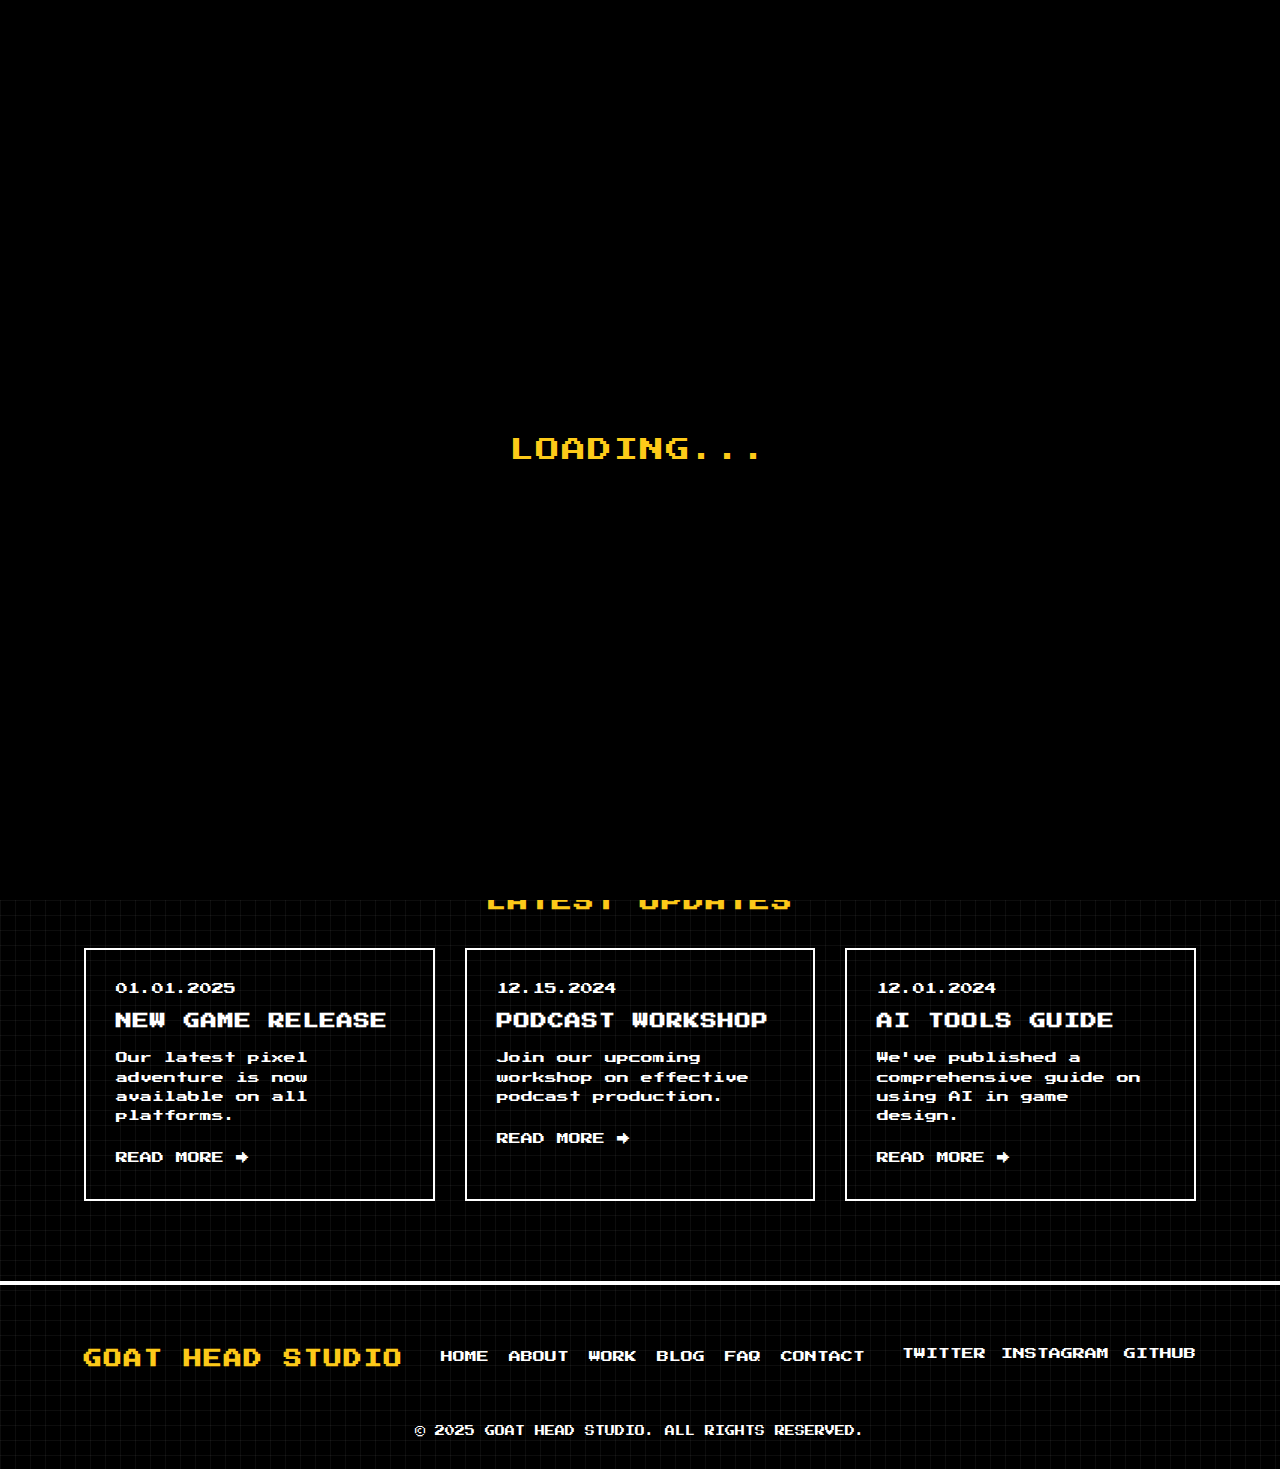
<file: index.html>
<!DOCTYPE html>
<html lang="en">
<head>
    <meta charset="UTF-8">
    <meta name="viewport" content="width=device-width, initial-scale=1.0">
    <title>Goat Head Studio</title>
    <link rel="stylesheet" href="styles.css">
    <link rel="stylesheet" href="https://fonts.googleapis.com/css2?family=Press+Start+2P&display=swap">
</head>
<body>
    <header>
        <div class="container">
            <div class="logo">GOAT HEAD STUDIO</div>
            <nav>
                <ul>
                    <li><a href="index.html">HOME</a></li>
                    <li><a href="about.html">ABOUT</a></li>
                    <li><a href="showcase.html">WORK</a></li>
                    <li><a href="blog.html">BLOG</a></li>
                    <li><a href="faq.html">FAQ</a></li>
                    <li><a href="contact.html">CONTACT</a></li>
                </ul>
            </nav>
        </div>
    </header>

    <main>
        <section class="hero">
            <div class="container">
                <h1 class="glitch" data-text="GOAT HEAD STUDIO">GOAT HEAD STUDIO</h1>
                <div class="hero-text">
                    <p>CREATING GAMES WITH SATISFYING LOOPS</p>
                    <p>CONSULTING FOR PODCASTING & AI TOOLS</p>
                </div>
                <div class="cta-buttons">
                    <a href="showcase.html" class="btn">OUR WORK</a>
                    <a href="about.html" class="btn">ABOUT US</a>
                </div>
            </div>
        </section>

        <section class="features">
            <div class="container">
                <div class="feature-box">
                    <h2>GAME DEVELOPMENT</h2>
                    <p>Simple, satisfying game loops that keep players coming back for more.</p>
                </div>
                <div class="feature-box">
                    <h2>PODCAST CONSULTING</h2>
                    <p>Expert guidance to launch and grow your podcasting presence.</p>
                </div>
                <div class="feature-box">
                    <h2>AI TOOLS TRAINING</h2>
                    <p>Learn how to leverage AI tools to enhance your creative workflow.</p>
                </div>
            </div>
        </section>

        <section class="latest-news">
            <div class="container">
                <h2>LATEST UPDATES</h2>
                <div class="news-grid">
                    <div class="news-item">
                        <div class="news-date">01.01.2025</div>
                        <h3>NEW GAME RELEASE</h3>
                        <p>Our latest pixel adventure is now available on all platforms.</p>
                        <a href="#" class="read-more">READ MORE</a>
                    </div>
                    <div class="news-item">
                        <div class="news-date">12.15.2024</div>
                        <h3>PODCAST WORKSHOP</h3>
                        <p>Join our upcoming workshop on effective podcast production.</p>
                        <a href="#" class="read-more">READ MORE</a>
                    </div>
                    <div class="news-item">
                        <div class="news-date">12.01.2024</div>
                        <h3>AI TOOLS GUIDE</h3>
                        <p>We've published a comprehensive guide on using AI in game design.</p>
                        <a href="#" class="read-more">READ MORE</a>
                    </div>
                </div>
            </div>
        </section>
    </main>

    <footer>
        <div class="container">
            <div class="footer-content">
                <div class="footer-logo">GOAT HEAD STUDIO</div>
                <div class="footer-links">
                    <ul>
                        <li><a href="index.html">HOME</a></li>
                        <li><a href="about.html">ABOUT</a></li>
                        <li><a href="showcase.html">WORK</a></li>
                        <li><a href="blog.html">BLOG</a></li>
                        <li><a href="faq.html">FAQ</a></li>
                        <li><a href="contact.html">CONTACT</a></li>
                    </ul>
                </div>
                <div class="social-links">
                    <a href="#" class="social-icon">TWITTER</a>
                    <a href="#" class="social-icon">INSTAGRAM</a>
                    <a href="#" class="social-icon">GITHUB</a>
                </div>
            </div>
            <div class="copyright">
                © 2025 GOAT HEAD STUDIO. ALL RIGHTS RESERVED.
            </div>
        </div>
    </footer>

    <script src="scripts.js"></script>
</body>
</html>
</file>
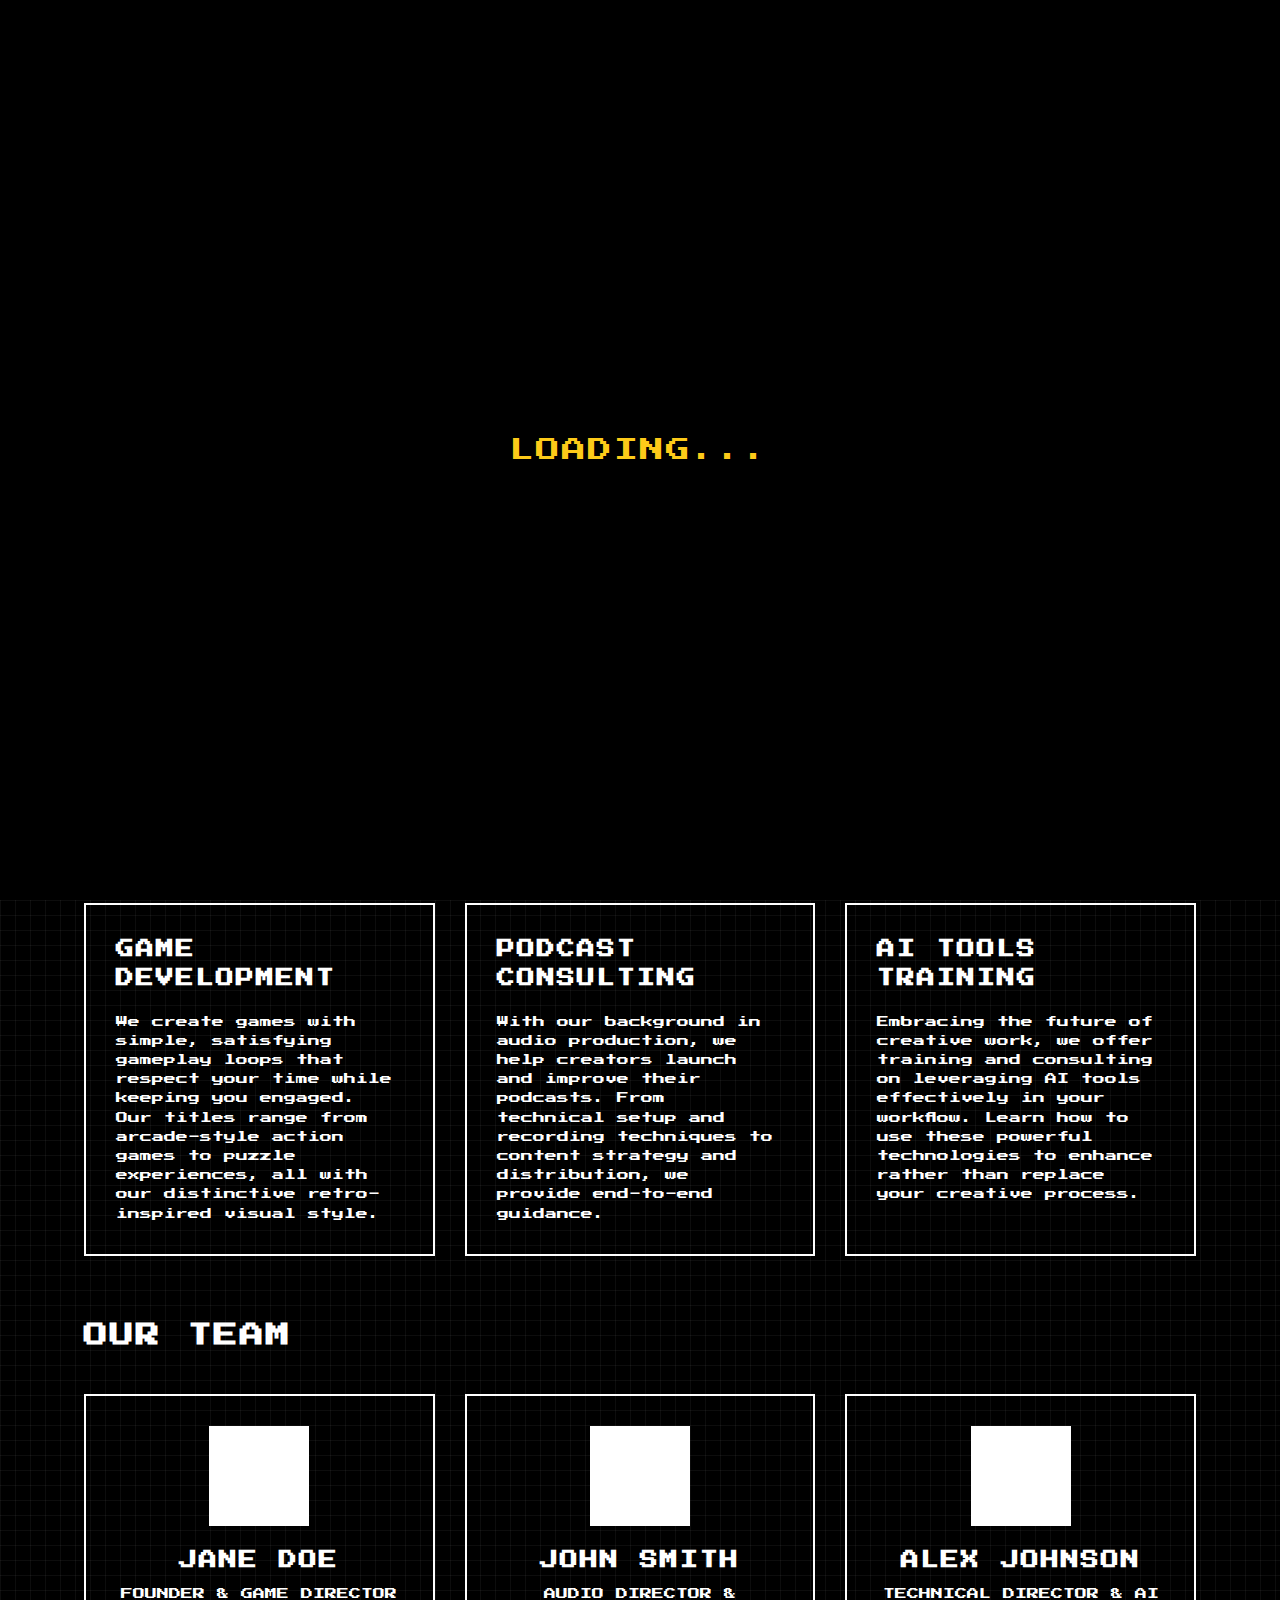
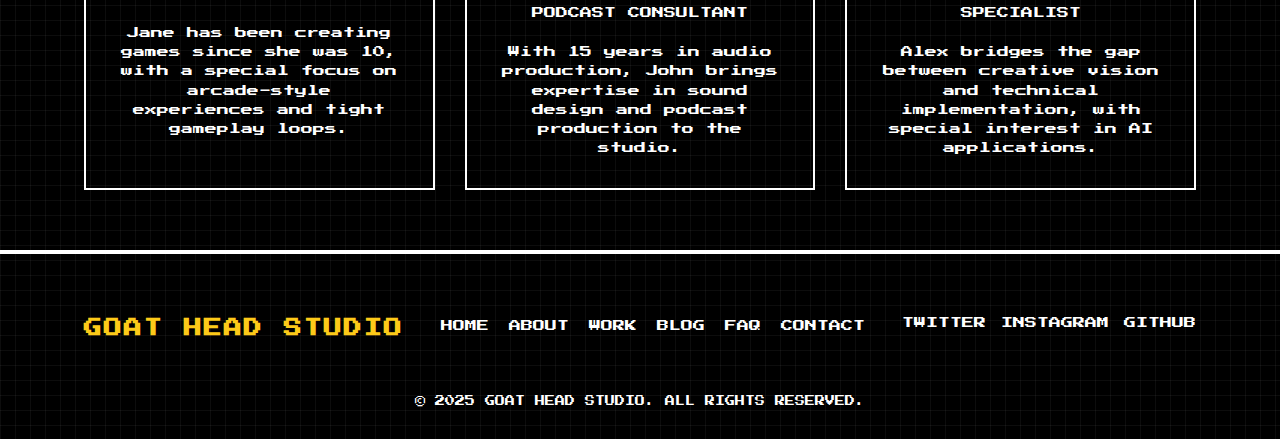
<file: about.html>
<!DOCTYPE html>
<html lang="en">
<head>
    <meta charset="UTF-8">
    <meta name="viewport" content="width=device-width, initial-scale=1.0">
    <title>About - Goat Head Studio</title>
    <link rel="stylesheet" href="styles.css">
    <link rel="stylesheet" href="https://fonts.googleapis.com/css2?family=Press+Start+2P&display=swap">
</head>
<body>
    <header>
        <div class="container">
            <div class="logo">GOAT HEAD STUDIO</div>
            <nav>
                <ul>
                    <li><a href="index.html">HOME</a></li>
                    <li><a href="about.html">ABOUT</a></li>
                    <li><a href="showcase.html">WORK</a></li>
                    <li><a href="blog.html">BLOG</a></li>
                    <li><a href="faq.html">FAQ</a></li>
                    <li><a href="contact.html">CONTACT</a></li>
                </ul>
            </nav>
        </div>
    </header>

    <main>
        <section class="page-header">
            <div class="container">
                <h1>ABOUT US</h1>
            </div>
        </section>

        <section class="about-content">
            <div class="container">
                <div class="about-intro">
                    <h2>WHO WE ARE</h2>
                    <p>Goat Head Studio is an independent game development and consulting studio focused on creating experiences with simple, satisfying game loops while providing expertise in podcasting and AI tools.</p>
                    <p>Founded in 2022, our team combines decades of experience in game design, audio production, and emerging technologies.</p>
                </div>

                <div class="about-mission">
                    <h2>OUR MISSION</h2>
                    <p>We believe that the most memorable games aren't always the most complex - they're the ones with perfectly tuned feedback loops that keep you coming back for "just one more try."</p>
                    <p>Our mission is to create games that are easy to learn, difficult to master, and endlessly satisfying to play.</p>
                </div>

                <div class="about-services">
                    <h2>WHAT WE DO</h2>
                    <div class="services-grid">
                        <div class="service-item">
                            <h3>GAME DEVELOPMENT</h3>
                            <p>We create games with simple, satisfying gameplay loops that respect your time while keeping you engaged. Our titles range from arcade-style action games to puzzle experiences, all with our distinctive retro-inspired visual style.</p>
                        </div>
                        <div class="service-item">
                            <h3>PODCAST CONSULTING</h3>
                            <p>With our background in audio production, we help creators launch and improve their podcasts. From technical setup and recording techniques to content strategy and distribution, we provide end-to-end guidance.</p>
                        </div>
                        <div class="service-item">
                            <h3>AI TOOLS TRAINING</h3>
                            <p>Embracing the future of creative work, we offer training and consulting on leveraging AI tools effectively in your workflow. Learn how to use these powerful technologies to enhance rather than replace your creative process.</p>
                        </div>
                    </div>
                </div>

                <div class="team-section">
                    <h2>OUR TEAM</h2>
                    <div class="team-grid">
                        <div class="team-member">
                            <div class="member-avatar"></div>
                            <h3>JANE DOE</h3>
                            <p class="member-title">FOUNDER & GAME DIRECTOR</p>
                            <p>Jane has been creating games since she was 10, with a special focus on arcade-style experiences and tight gameplay loops.</p>
                        </div>
                        <div class="team-member">
                            <div class="member-avatar"></div>
                            <h3>JOHN SMITH</h3>
                            <p class="member-title">AUDIO DIRECTOR & PODCAST CONSULTANT</p>
                            <p>With 15 years in audio production, John brings expertise in sound design and podcast production to the studio.</p>
                        </div>
                        <div class="team-member">
                            <div class="member-avatar"></div>
                            <h3>ALEX JOHNSON</h3>
                            <p class="member-title">TECHNICAL DIRECTOR & AI SPECIALIST</p>
                            <p>Alex bridges the gap between creative vision and technical implementation, with special interest in AI applications.</p>
                        </div>
                    </div>
                </div>
            </div>
        </section>
    </main>

    <footer>
        <div class="container">
            <div class="footer-content">
                <div class="footer-logo">GOAT HEAD STUDIO</div>
                <div class="footer-links">
                    <ul>
                        <li><a href="index.html">HOME</a></li>
                        <li><a href="about.html">ABOUT</a></li>
                        <li><a href="showcase.html">WORK</a></li>
                        <li><a href="blog.html">BLOG</a></li>
                        <li><a href="faq.html">FAQ</a></li>
                        <li><a href="contact.html">CONTACT</a></li>
                    </ul>
                </div>
                <div class="social-links">
                    <a href="#" class="social-icon">TWITTER</a>
                    <a href="#" class="social-icon">INSTAGRAM</a>
                    <a href="#" class="social-icon">GITHUB</a>
                </div>
            </div>
            <div class="copyright">
                © 2025 GOAT HEAD STUDIO. ALL RIGHTS RESERVED.
            </div>
        </div>
    </footer>

    <script src="scripts.js"></script>
</body>
</html>
</file>
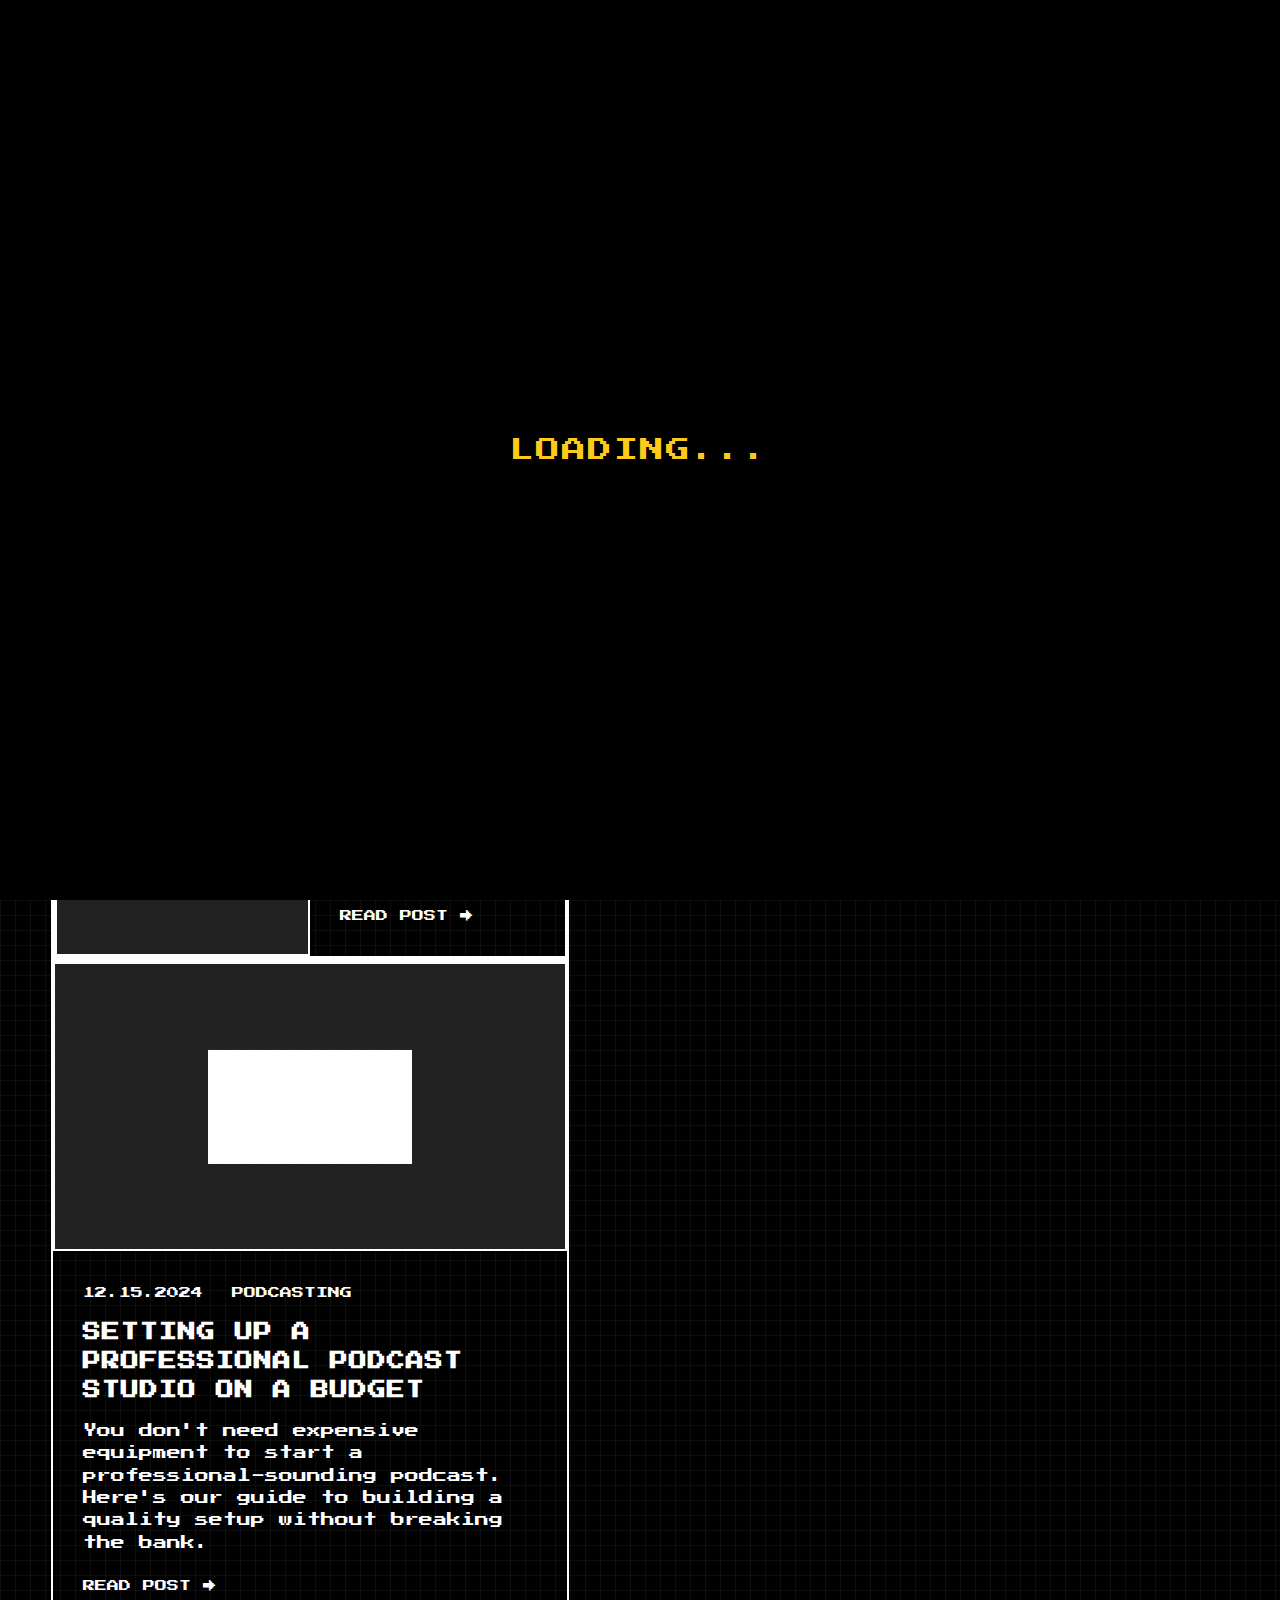
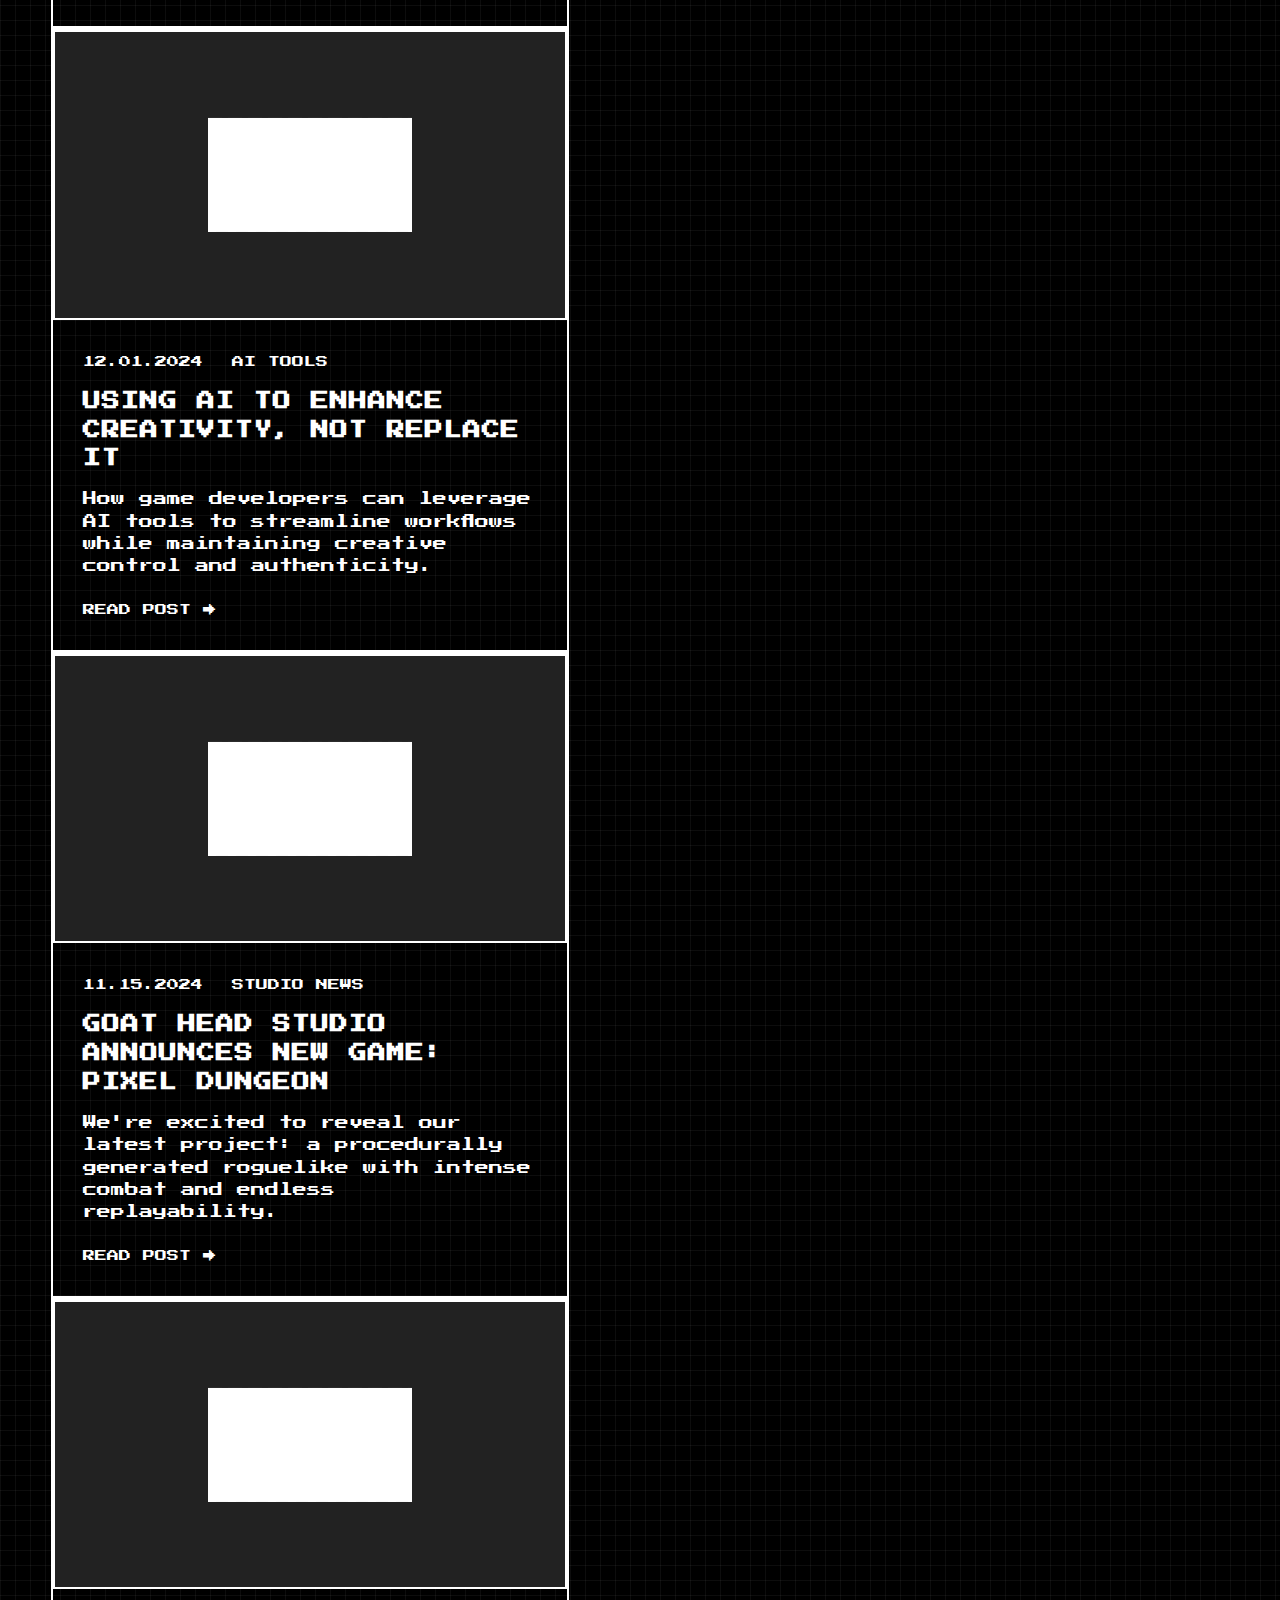
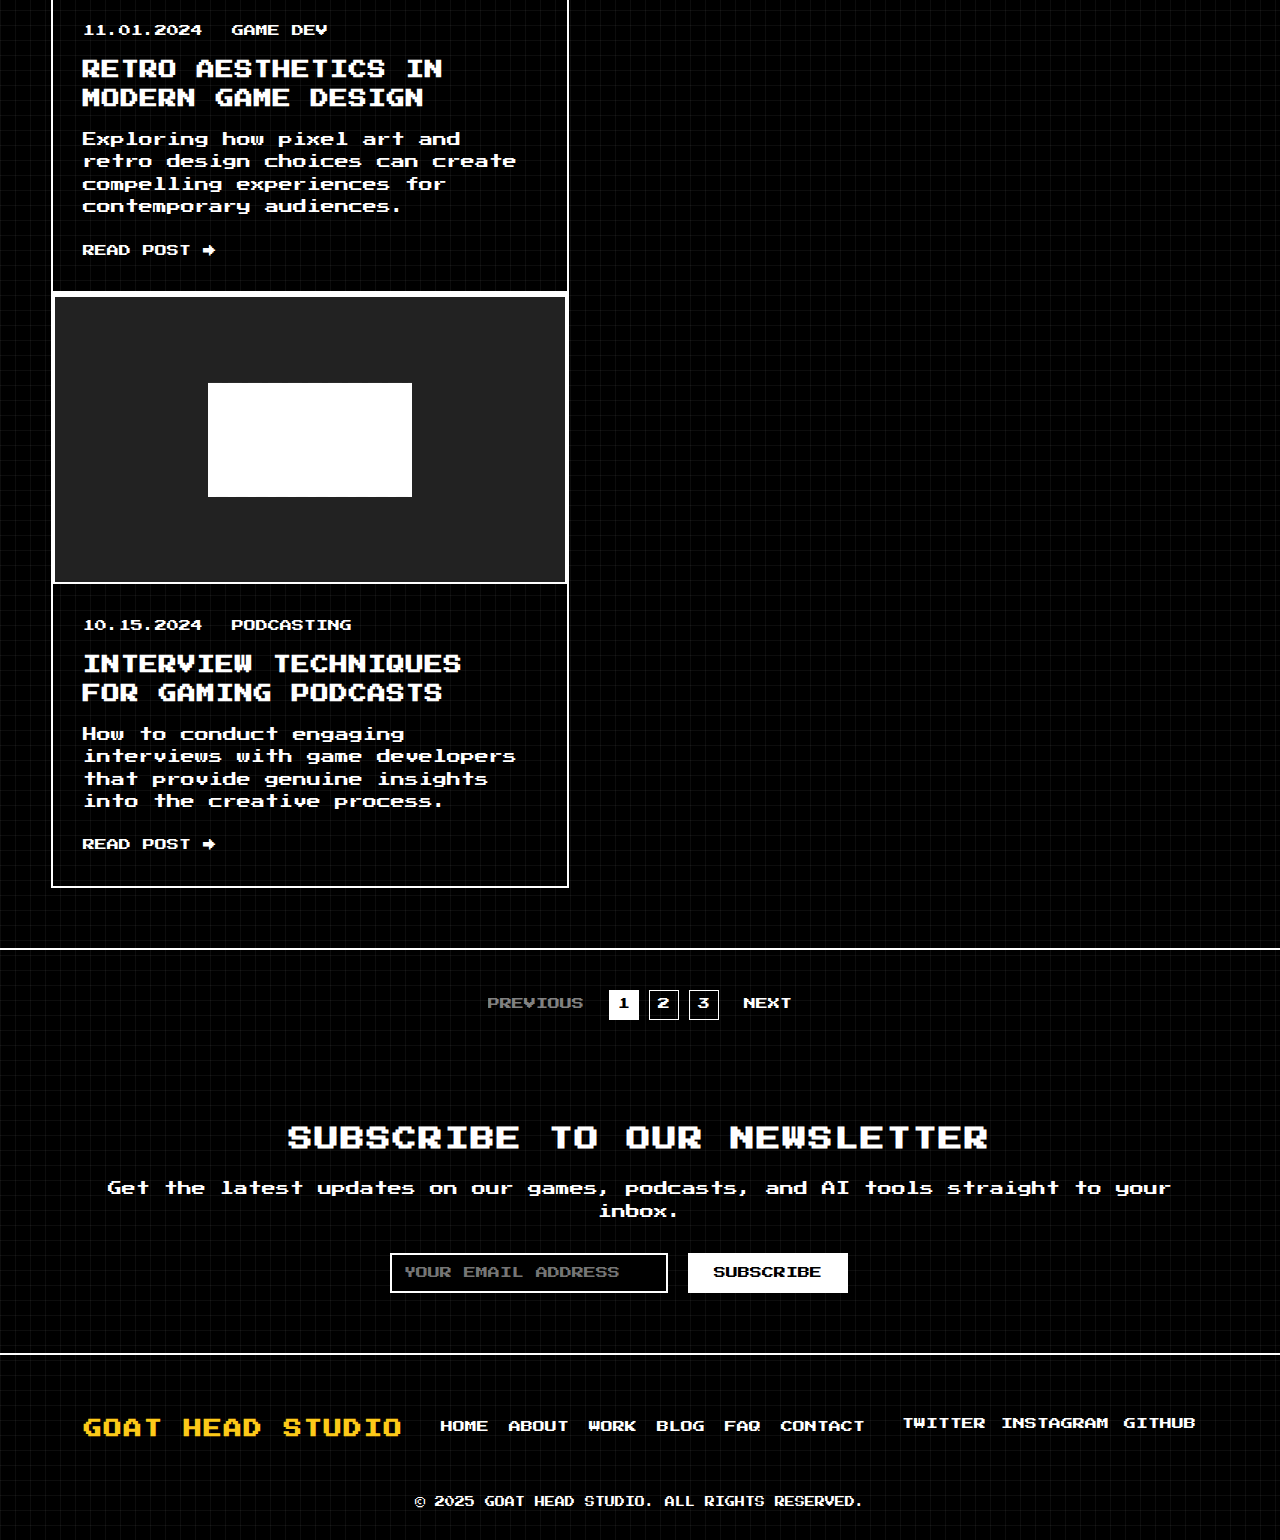
<file: blog.html>
<!DOCTYPE html>
<html lang="en">
<head>
    <meta charset="UTF-8">
    <meta name="viewport" content="width=device-width, initial-scale=1.0">
    <title>Blog - Goat Head Studio</title>
    <link rel="stylesheet" href="styles.css">
    <link rel="stylesheet" href="https://fonts.googleapis.com/css2?family=Press+Start+2P&display=swap">
</head>
<body>
    <header>
        <div class="container">
            <div class="logo">GOAT HEAD STUDIO</div>
            <nav>
                <ul>
                    <li><a href="index.html">HOME</a></li>
                    <li><a href="about.html">ABOUT</a></li>
                    <li><a href="showcase.html">WORK</a></li>
                    <li><a href="blog.html">BLOG</a></li>
                    <li><a href="faq.html">FAQ</a></li>
                    <li><a href="contact.html">CONTACT</a></li>
                </ul>
            </nav>
        </div>
    </header>

    <main>
        <section class="page-header">
            <div class="container">
                <h1>BLOG & NEWS</h1>
            </div>
        </section>

        <section class="blog-filters">
            <div class="container">
                <div class="filter-buttons">
                    <button class="filter-btn active" data-filter="all">ALL</button>
                    <button class="filter-btn" data-filter="game-dev">GAME DEV</button>
                    <button class="filter-btn" data-filter="podcasting">PODCASTING</button>
                    <button class="filter-btn" data-filter="ai-tools">AI TOOLS</button>
                    <button class="filter-btn" data-filter="news">STUDIO NEWS</button>
                </div>
            </div>
        </section>

        <section class="blog-grid">
            <div class="container">
                <div class="blog-post featured" data-category="game-dev">
                    <div class="post-image">
                        <div class="pixel-placeholder"></div>
                    </div>
                    <div class="post-content">
                        <span class="post-date">01.01.2025</span>
                        <span class="post-category">GAME DEV</span>
                        <h2>THE ART OF DESIGNING SATISFYING GAME LOOPS</h2>
                        <p>In this detailed analysis, we break down what makes a game loop truly satisfying and how developers can implement these principles.</p>
                        <a href="#" class="read-more">READ POST</a>
                    </div>
                </div>

                <div class="blog-post" data-category="podcasting">
                    <div class="post-image">
                        <div class="pixel-placeholder"></div>
                    </div>
                    <div class="post-content">
                        <span class="post-date">12.15.2024</span>
                        <span class="post-category">PODCASTING</span>
                        <h2>SETTING UP A PROFESSIONAL PODCAST STUDIO ON A BUDGET</h2>
                        <p>You don't need expensive equipment to start a professional-sounding podcast. Here's our guide to building a quality setup without breaking the bank.</p>
                        <a href="#" class="read-more">READ POST</a>
                    </div>
                </div>

                <div class="blog-post" data-category="ai-tools">
                    <div class="post-image">
                        <div class="pixel-placeholder"></div>
                    </div>
                    <div class="post-content">
                        <span class="post-date">12.01.2024</span>
                        <span class="post-category">AI TOOLS</span>
                        <h2>USING AI TO ENHANCE CREATIVITY, NOT REPLACE IT</h2>
                        <p>How game developers can leverage AI tools to streamline workflows while maintaining creative control and authenticity.</p>
                        <a href="#" class="read-more">READ POST</a>
                    </div>
                </div>

                <div class="blog-post" data-category="news">
                    <div class="post-image">
                        <div class="pixel-placeholder"></div>
                    </div>
                    <div class="post-content">
                        <span class="post-date">11.15.2024</span>
                        <span class="post-category">STUDIO NEWS</span>
                        <h2>GOAT HEAD STUDIO ANNOUNCES NEW GAME: PIXEL DUNGEON</h2>
                        <p>We're excited to reveal our latest project: a procedurally generated roguelike with intense combat and endless replayability.</p>
                        <a href="#" class="read-more">READ POST</a>
                    </div>
                </div>

                <div class="blog-post" data-category="game-dev">
                    <div class="post-image">
                        <div class="pixel-placeholder"></div>
                    </div>
                    <div class="post-content">
                        <span class="post-date">11.01.2024</span>
                        <span class="post-category">GAME DEV</span>
                        <h2>RETRO AESTHETICS IN MODERN GAME DESIGN</h2>
                        <p>Exploring how pixel art and retro design choices can create compelling experiences for contemporary audiences.</p>
                        <a href="#" class="read-more">READ POST</a>
                    </div>
                </div>

                <div class="blog-post" data-category="podcasting">
                    <div class="post-image">
                        <div class="pixel-placeholder"></div>
                    </div>
                    <div class="post-content">
                        <span class="post-date">10.15.2024</span>
                        <span class="post-category">PODCASTING</span>
                        <h2>INTERVIEW TECHNIQUES FOR GAMING PODCASTS</h2>
                        <p>How to conduct engaging interviews with game developers that provide genuine insights into the creative process.</p>
                        <a href="#" class="read-more">READ POST</a>
                    </div>
                </div>
            </div>
        </section>

        <section class="pagination">
            <div class="container">
                <div class="pagination-controls">
                    <a href="#" class="pagination-prev disabled">PREVIOUS</a>
                    <div class="pagination-numbers">
                        <a href="#" class="pagination-number active">1</a>
                        <a href="#" class="pagination-number">2</a>
                        <a href="#" class="pagination-number">3</a>
                    </div>
                    <a href="#" class="pagination-next">NEXT</a>
                </div>
            </div>
        </section>

        <section class="newsletter">
            <div class="container">
                <h2>SUBSCRIBE TO OUR NEWSLETTER</h2>
                <p>Get the latest updates on our games, podcasts, and AI tools straight to your inbox.</p>
                <form class="newsletter-form">
                    <input type="email" placeholder="YOUR EMAIL ADDRESS" class="newsletter-input">
                    <button type="submit" class="btn">SUBSCRIBE</button>
                </form>
            </div>
        </section>
    </main>

    <footer>
        <div class="container">
            <div class="footer-content">
                <div class="footer-logo">GOAT HEAD STUDIO</div>
                <div class="footer-links">
                    <ul>
                        <li><a href="index.html">HOME</a></li>
                        <li><a href="about.html">ABOUT</a></li>
                        <li><a href="showcase.html">WORK</a></li>
                        <li><a href="blog.html">BLOG</a></li>
                        <li><a href="faq.html">FAQ</a></li>
                        <li><a href="contact.html">CONTACT</a></li>
                    </ul>
                </div>
                <div class="social-links">
                    <a href="#" class="social-icon">TWITTER</a>
                    <a href="#" class="social-icon">INSTAGRAM</a>
                    <a href="#" class="social-icon">GITHUB</a>
                </div>
            </div>
            <div class="copyright">
                © 2025 GOAT HEAD STUDIO. ALL RIGHTS RESERVED.
            </div>
        </div>
    </footer>

    <script src="scripts.js"></script>
</body>
</html>
</file>
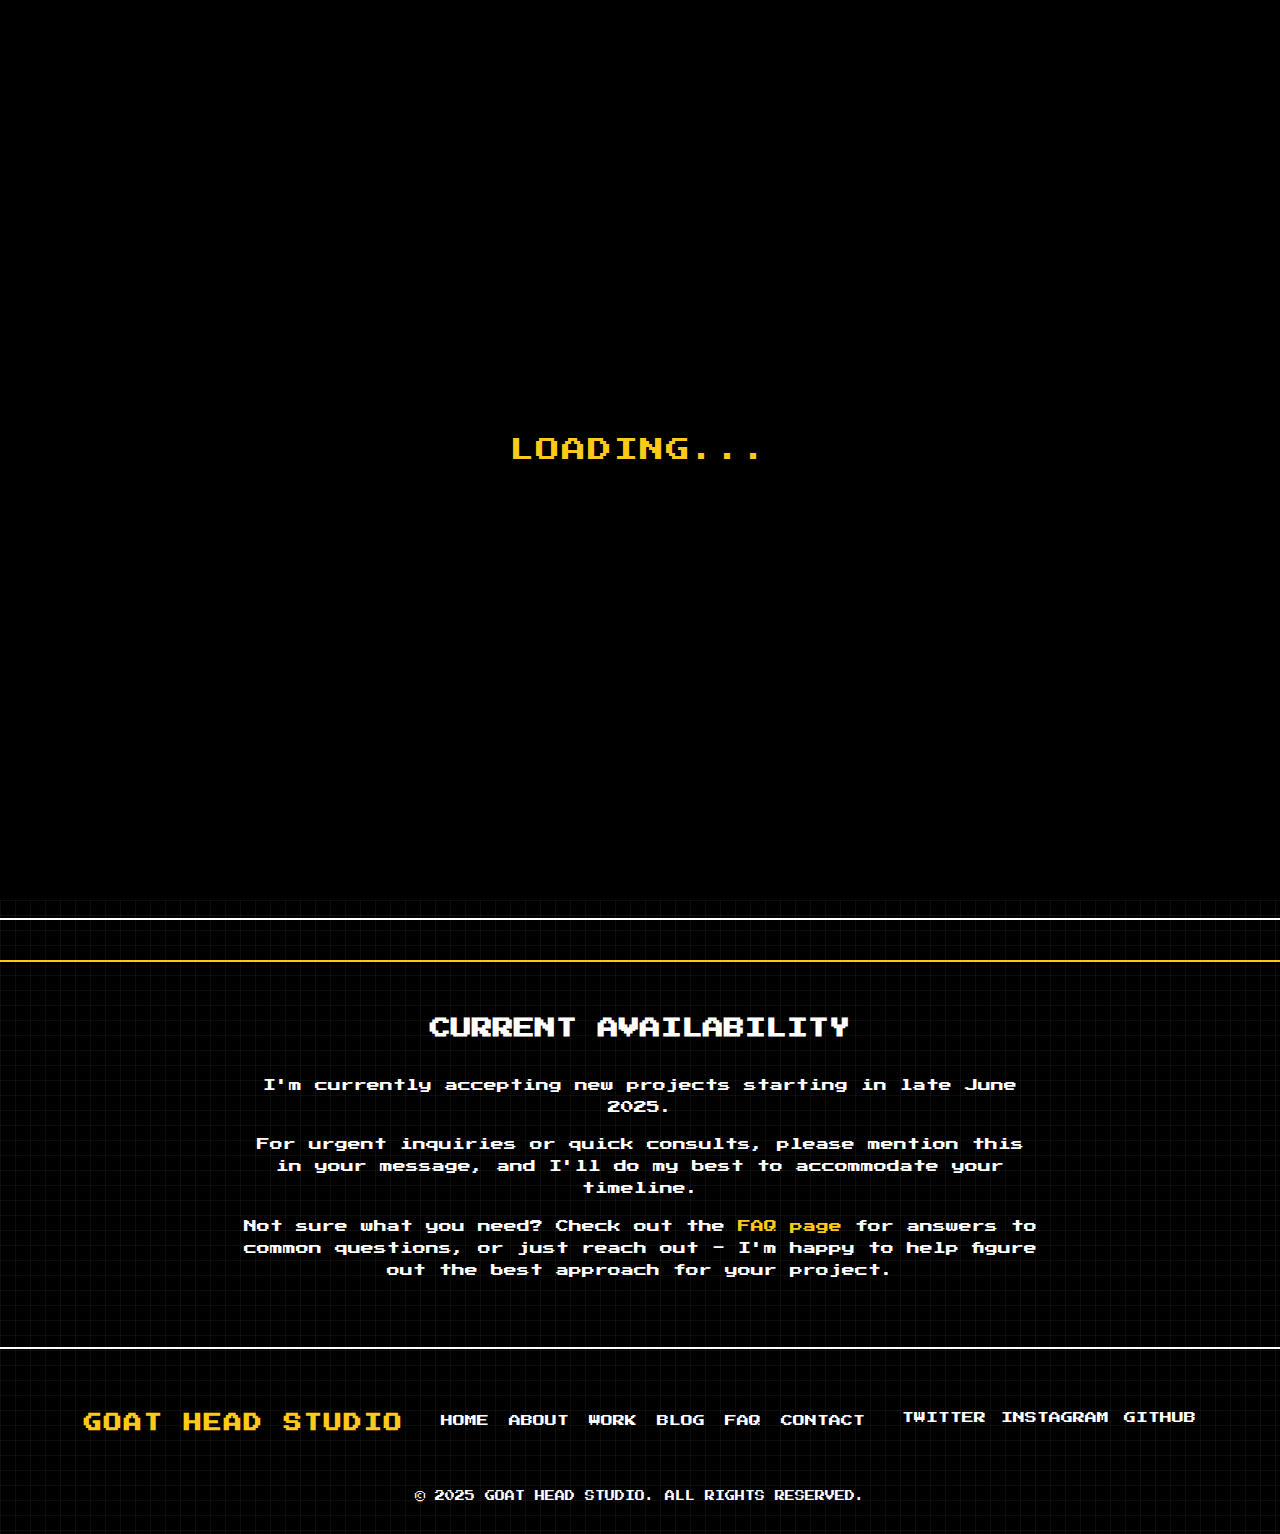
<file: contact.html>
<!DOCTYPE html>
<html lang="en">
<head>
    <meta charset="UTF-8">
    <meta name="viewport" content="width=device-width, initial-scale=1.0">
    <title>Contact - Goat Head Studio</title>
    <link rel="stylesheet" href="styles.css">
    <link rel="stylesheet" href="https://fonts.googleapis.com/css2?family=Press+Start+2P&display=swap">
</head>
<body>
    <header>
        <div class="container">
            <div class="logo">GOAT HEAD STUDIO</div>
            <nav>
                <ul>
                    <li><a href="index.html">HOME</a></li>
                    <li><a href="about.html">ABOUT</a></li>
                    <li><a href="showcase.html">WORK</a></li>
                    <li><a href="blog.html">BLOG</a></li>
                    <li><a href="faq.html">FAQ</a></li>
                    <li><a href="contact.html">CONTACT</a></li>
                </ul>
            </nav>
        </div>
    </header>

    <main>
        <section class="page-header">
            <div class="container">
                <h1>GET IN TOUCH</h1>
            </div>
        </section>

        <section class="contact-content">
            <div class="container">
                <div class="contact-info">
                    <h2>LET'S TALK</h2>
                    <p>Ready to start your next podcast, build a streaming setup, or explore AI tools for your creative workflow? Send me a message and let's make it happen.</p>
                    <div class="contact-methods">
                        <div class="contact-method">
                            <h3>EMAIL</h3>
                            <p>hello@goatheadstudio.com</p>
                        </div>
                        <div class="contact-method">
                            <h3>LOCATION</h3>
                            <p>Jackson, Mississippi</p>
                        </div>
                        <div class="contact-method">
                            <h3>SOCIAL</h3>
                            <div class="social-links">
                                <a href="#" class="social-icon">TWITTER</a>
                                <a href="#" class="social-icon">INSTAGRAM</a>
                                <a href="#" class="social-icon">GITHUB</a>
                            </div>
                        </div>
                    </div>
                </div>

                <div class="contact-form-container">
                    <h2>SEND A MESSAGE</h2>
                    <form class="contact-form">
                        <div class="form-group">
                            <label for="name">NAME</label>
                            <input type="text" id="name" name="name" required>
                        </div>
                        <div class="form-group">
                            <label for="email">EMAIL</label>
                            <input type="email" id="email" name="email" required>
                        </div>
                        <div class="form-group">
                            <label for="subject">SUBJECT</label>
                            <select id="subject" name="subject">
                                <option value="general">GENERAL INQUIRY</option>
                                <option value="podcast">PODCAST PRODUCTION</option>
                                <option value="streaming">LIVE STREAMING</option>
                                <option value="ai">AI TOOLS</option>
                                <option value="studio">STUDIO BUILD</option>
                                <option value="other">OTHER</option>
                            </select>
                        </div>
                        <div class="form-group">
                            <label for="message">MESSAGE</label>
                            <textarea id="message" name="message" rows="5" required></textarea>
                        </div>
                        <button type="submit" class="btn">SEND MESSAGE</button>
                    </form>
                </div>
            </div>
        </section>

        <section class="availability-section">
            <div class="container">
                <h2>CURRENT AVAILABILITY</h2>
                <div class="availability-info">
                    <p>I'm currently accepting new projects starting in late June 2025.</p>
                    <p>For urgent inquiries or quick consults, please mention this in your message, and I'll do my best to accommodate your timeline.</p>
                    <p>Not sure what you need? Check out the <a href="faq.html">FAQ page</a> for answers to common questions, or just reach out - I'm happy to help figure out the best approach for your project.</p>
                </div>
            </div>
        </section>
    </main>

    <footer>
        <div class="container">
            <div class="footer-content">
                <div class="footer-logo">GOAT HEAD STUDIO</div>
                <div class="footer-links">
                    <ul>
                        <li><a href="index.html">HOME</a></li>
                        <li><a href="about.html">ABOUT</a></li>
                        <li><a href="showcase.html">WORK</a></li>
                        <li><a href="blog.html">BLOG</a></li>
                        <li><a href="faq.html">FAQ</a></li>
                        <li><a href="contact.html">CONTACT</a></li>
                    </ul>
                </div>
                <div class="social-links">
                    <a href="#" class="social-icon">TWITTER</a>
                    <a href="#" class="social-icon">INSTAGRAM</a>
                    <a href="#" class="social-icon">GITHUB</a>
                </div>
            </div>
            <div class="copyright">
                © 2025 GOAT HEAD STUDIO. ALL RIGHTS RESERVED.
            </div>
        </div>
    </footer>

    <script src="scripts.js"></script>
</body>
</html>
</file>
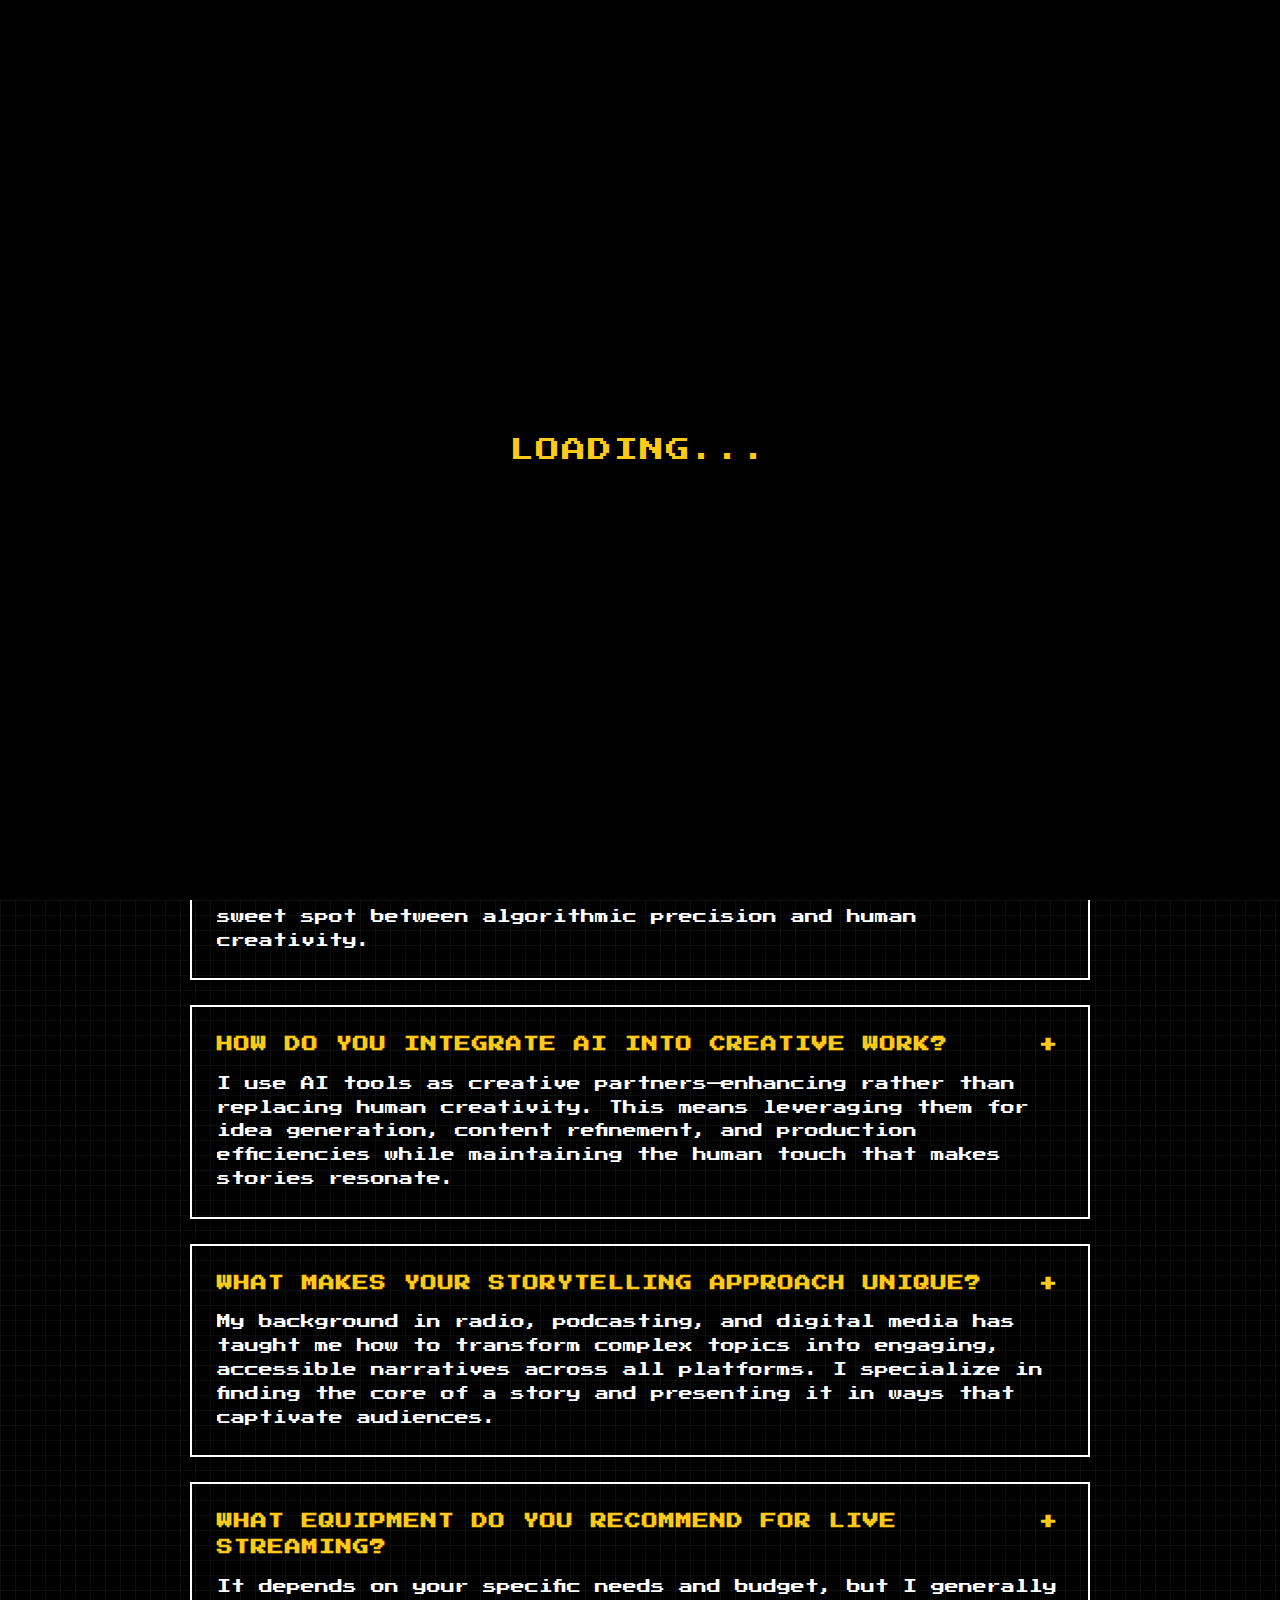
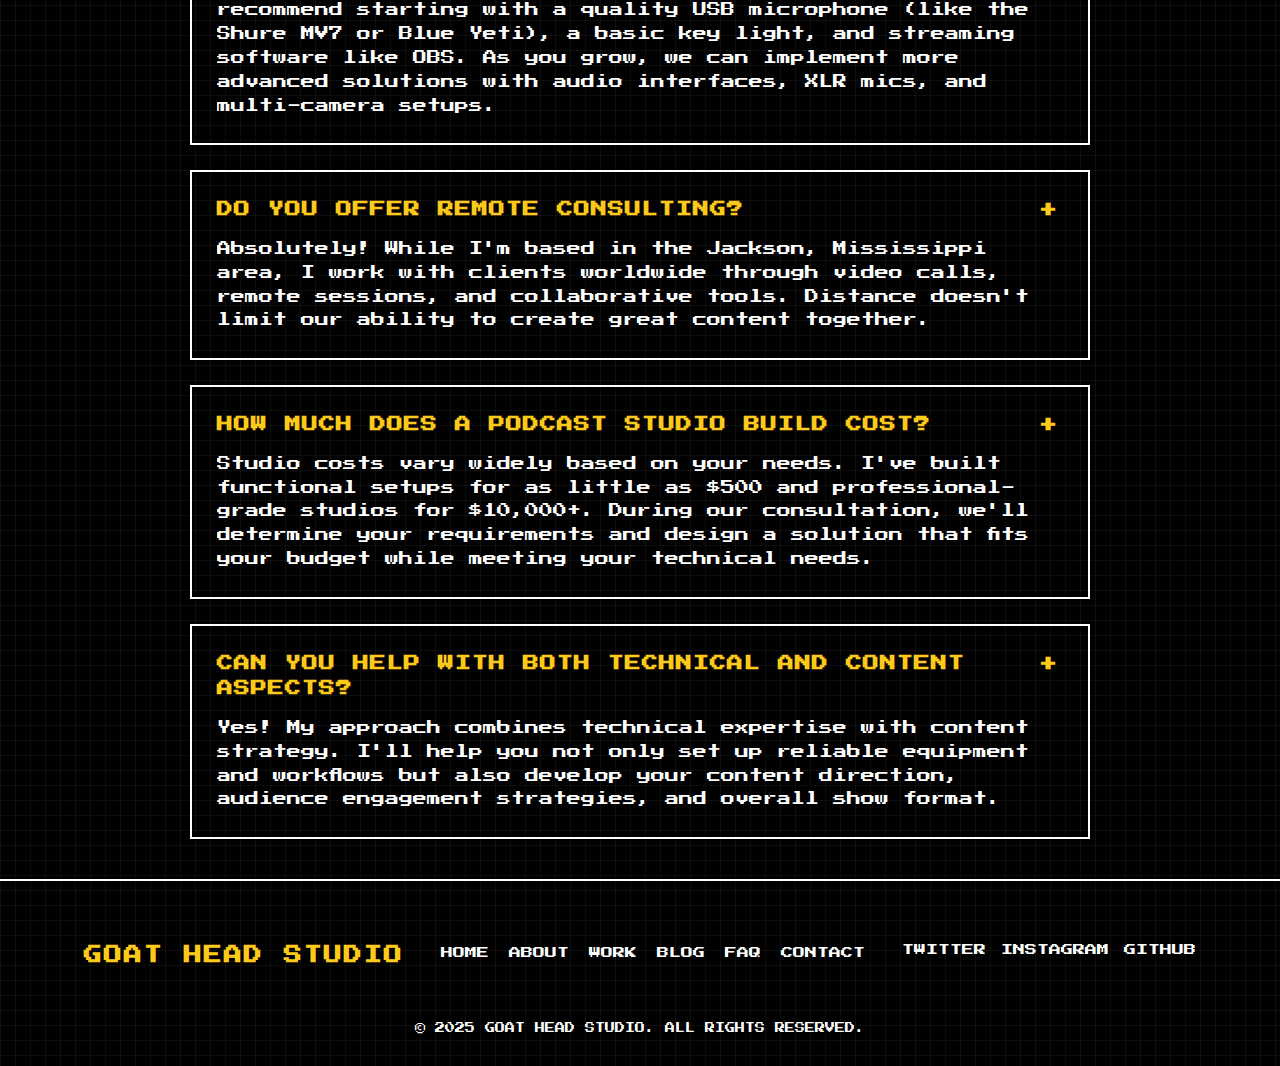
<file: faq.html>
<!DOCTYPE html>
<html lang="en">
<head>
    <meta charset="UTF-8">
    <meta name="viewport" content="width=device-width, initial-scale=1.0">
    <title>FAQ - Goat Head Studio</title>
    <link rel="stylesheet" href="styles.css">
    <link rel="stylesheet" href="https://fonts.googleapis.com/css2?family=Press+Start+2P&display=swap">
</head>
<body>
    <header>
        <div class="container">
            <div class="logo">GOAT HEAD STUDIO</div>
            <!-- Mobile menu button will be added by JavaScript -->
            <nav>
                <ul>
                    <li><a href="index.html">HOME</a></li>
                    <li><a href="about.html">ABOUT</a></li>
                    <li><a href="showcase.html">WORK</a></li>
                    <li><a href="blog.html">BLOG</a></li>
                    <li><a href="faq.html">FAQ</a></li>
                    <li><a href="contact.html">CONTACT</a></li>
                </ul>
            </nav>
        </div>
    </header>

    <main>
        <section class="page-header">
            <div class="container">
                <h1>FAQs</h1>
            </div>
        </section>

        <section class="faq-content">
            <div class="container">
                <div class="faq-intro">
                    <h2>QUESTIONS & ANSWERS</h2>
                    <p>Got questions? I've compiled answers to the most common ones below. If you don't see what you're looking for, feel free to <a href="contact.html">reach out directly</a>.</p>
                </div>

                <div class="faq-categories">
                    <div class="category-buttons">
                        <button class="category-btn active" data-category="all">ALL</button>
                        <button class="category-btn" data-category="podcast">PODCASTING</button>
                        <button class="category-btn" data-category="streaming">STREAMING</button>
                        <button class="category-btn" data-category="ai">AI TOOLS</button>
                        <button class="category-btn" data-category="general">GENERAL</button>
                    </div>
                </div>

                <div class="faq-grid expanded">
                    <div class="faq-item" data-category="podcast">
                        <h3>HOW DO YOU APPROACH PODCAST PRODUCTION?</h3>
                        <div class="faq-answer">
                            <p>I focus on making podcasts "sound less bad" through technical optimization, efficient recording practices, and strategic content development. My experience with shows like Mississippi Outdoors Podcast informs a process that prioritizes both audio quality and engaging storytelling.</p>
                        </div>
                    </div>
                    
                    <div class="faq-item" data-category="ai">
                        <h3>WHAT IS "VIBE CODING" AND HOW DO YOU APPLY IT?</h3>
                        <div class="faq-answer">
                            <p>Vibe coding is my approach to creative technology that combines intuition with technical skill. I use this method when developing digital experiences, helping clients find the sweet spot between algorithmic precision and human creativity.</p>
                        </div>
                    </div>
                    
                    <div class="faq-item" data-category="ai">
                        <h3>HOW DO YOU INTEGRATE AI INTO CREATIVE WORK?</h3>
                        <div class="faq-answer">
                            <p>I use AI tools as creative partners—enhancing rather than replacing human creativity. This means leveraging them for idea generation, content refinement, and production efficiencies while maintaining the human touch that makes stories resonate.</p>
                        </div>
                    </div>
                    
                    <div class="faq-item" data-category="general">
                        <h3>WHAT MAKES YOUR STORYTELLING APPROACH UNIQUE?</h3>
                        <div class="faq-answer">
                            <p>My background in radio, podcasting, and digital media has taught me how to transform complex topics into engaging, accessible narratives across all platforms. I specialize in finding the core of a story and presenting it in ways that captivate audiences.</p>
                        </div>
                    </div>
                    
                    <div class="faq-item" data-category="streaming">
                        <h3>WHAT EQUIPMENT DO YOU RECOMMEND FOR LIVE STREAMING?</h3>
                        <div class="faq-answer">
                            <p>It depends on your specific needs and budget, but I generally recommend starting with a quality USB microphone (like the Shure MV7 or Blue Yeti), a basic key light, and streaming software like OBS. As you grow, we can implement more advanced solutions with audio interfaces, XLR mics, and multi-camera setups.</p>
                        </div>
                    </div>
                    
                    <div class="faq-item" data-category="podcast">
                        <h3>DO YOU OFFER REMOTE CONSULTING?</h3>
                        <div class="faq-answer">
                            <p>Absolutely! While I'm based in the Jackson, Mississippi area, I work with clients worldwide through video calls, remote sessions, and collaborative tools. Distance doesn't limit our ability to create great content together.</p>
                        </div>
                    </div>
                    
                    <div class="faq-item" data-category="general">
                        <h3>HOW MUCH DOES A PODCAST STUDIO BUILD COST?</h3>
                        <div class="faq-answer">
                            <p>Studio costs vary widely based on your needs. I've built functional setups for as little as $500 and professional-grade studios for $10,000+. During our consultation, we'll determine your requirements and design a solution that fits your budget while meeting your technical needs.</p>
                        </div>
                    </div>
                    
                    <div class="faq-item" data-category="streaming">
                        <h3>CAN YOU HELP WITH BOTH TECHNICAL AND CONTENT ASPECTS?</h3>
                        <div class="faq-answer">
                            <p>Yes! My approach combines technical expertise with content strategy. I'll help you not only set up reliable equipment and workflows but also develop your content direction, audience engagement strategies, and overall show format.</p>
                        </div>
                    </div>
                </div>
            </div>
        </section>
    </main>

    <footer>
        <div class="container">
            <div class="footer-content">
                <div class="footer-logo">GOAT HEAD STUDIO</div>
                <div class="footer-links">
                    <ul>
                        <li><a href="index.html">HOME</a></li>
                        <li><a href="about.html">ABOUT</a></li>
                        <li><a href="showcase.html">WORK</a></li>
                        <li><a href="blog.html">BLOG</a></li>
                        <li><a href="faq.html">FAQ</a></li>
                        <li><a href="contact.html">CONTACT</a></li>
                    </ul>
                </div>
                <div class="social-links">
                    <a href="#" class="social-icon">TWITTER</a>
                    <a href="#" class="social-icon">INSTAGRAM</a>
                    <a href="#" class="social-icon">GITHUB</a>
                </div>
            </div>
            <div class="copyright">
                © 2025 GOAT HEAD STUDIO. ALL RIGHTS RESERVED.
            </div>
        </div>
    </footer>

    <script src="scripts.js"></script>
</body>
</html>
</file>
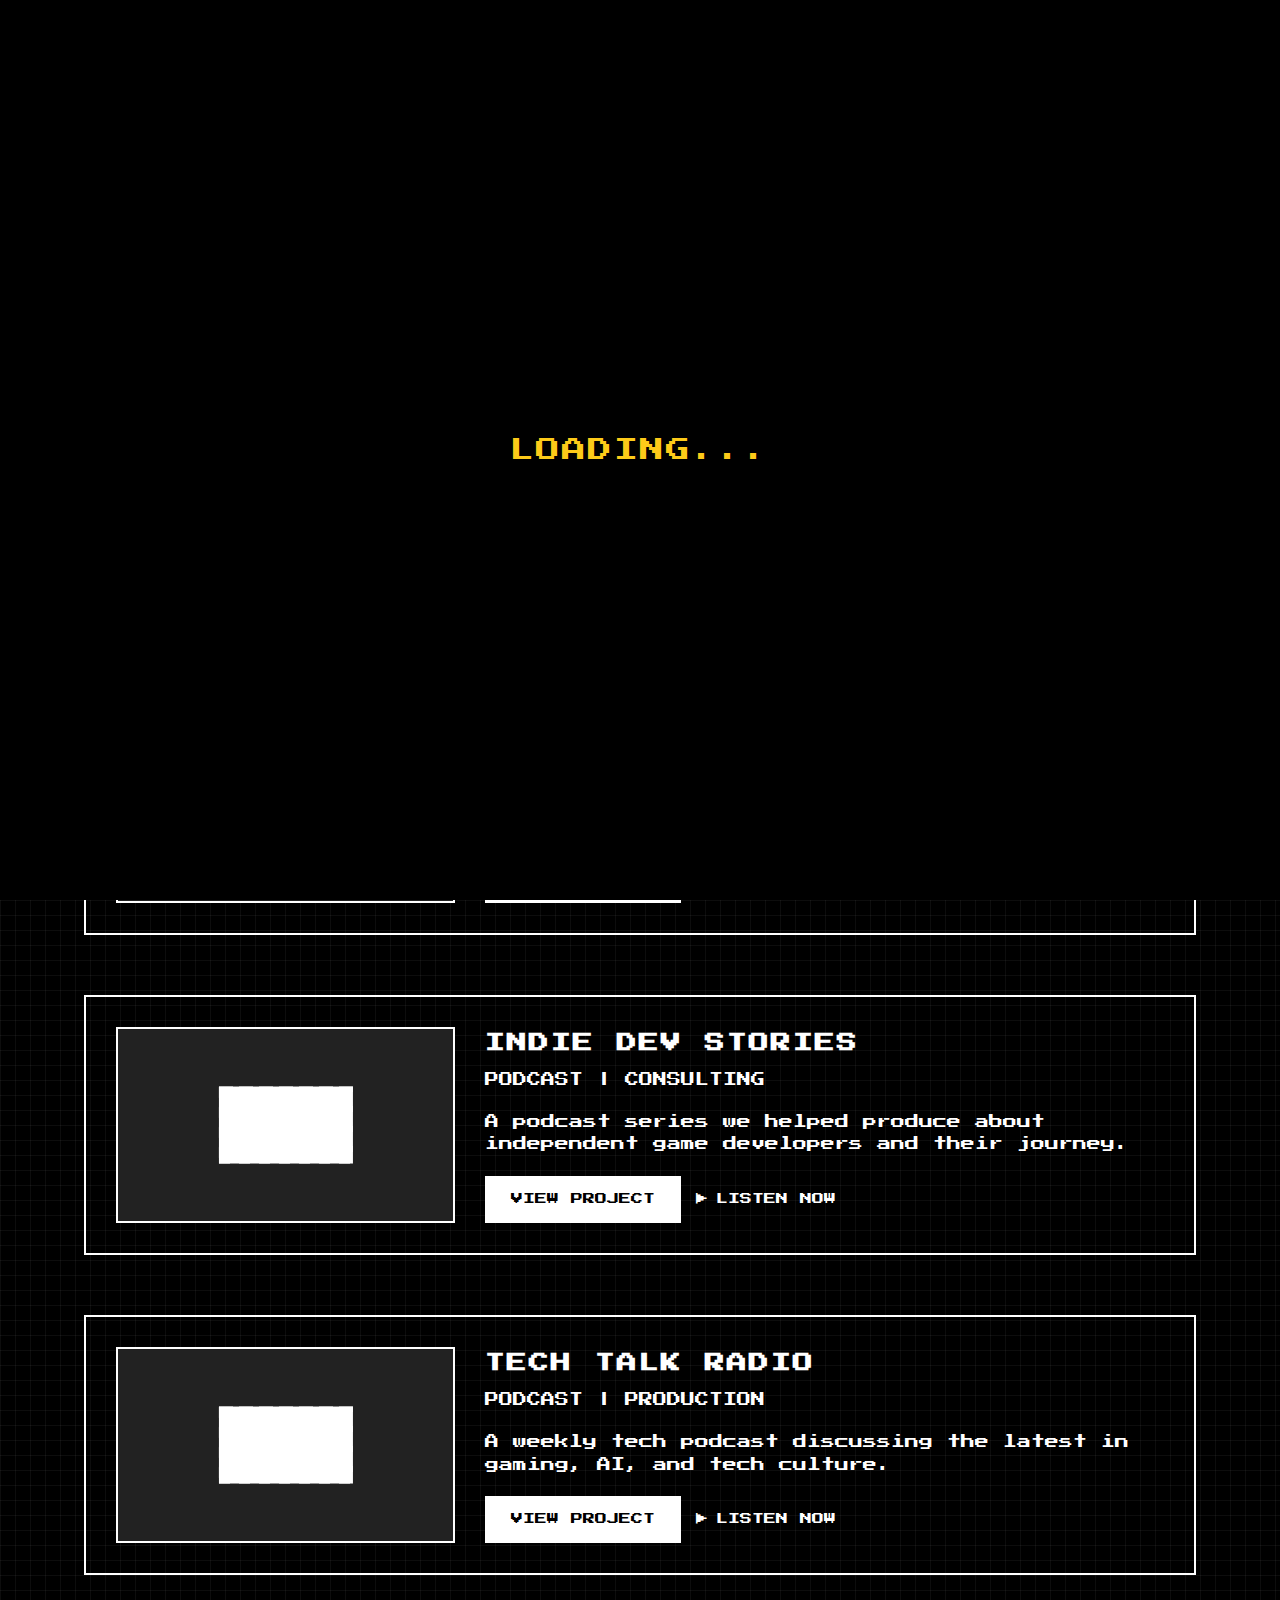
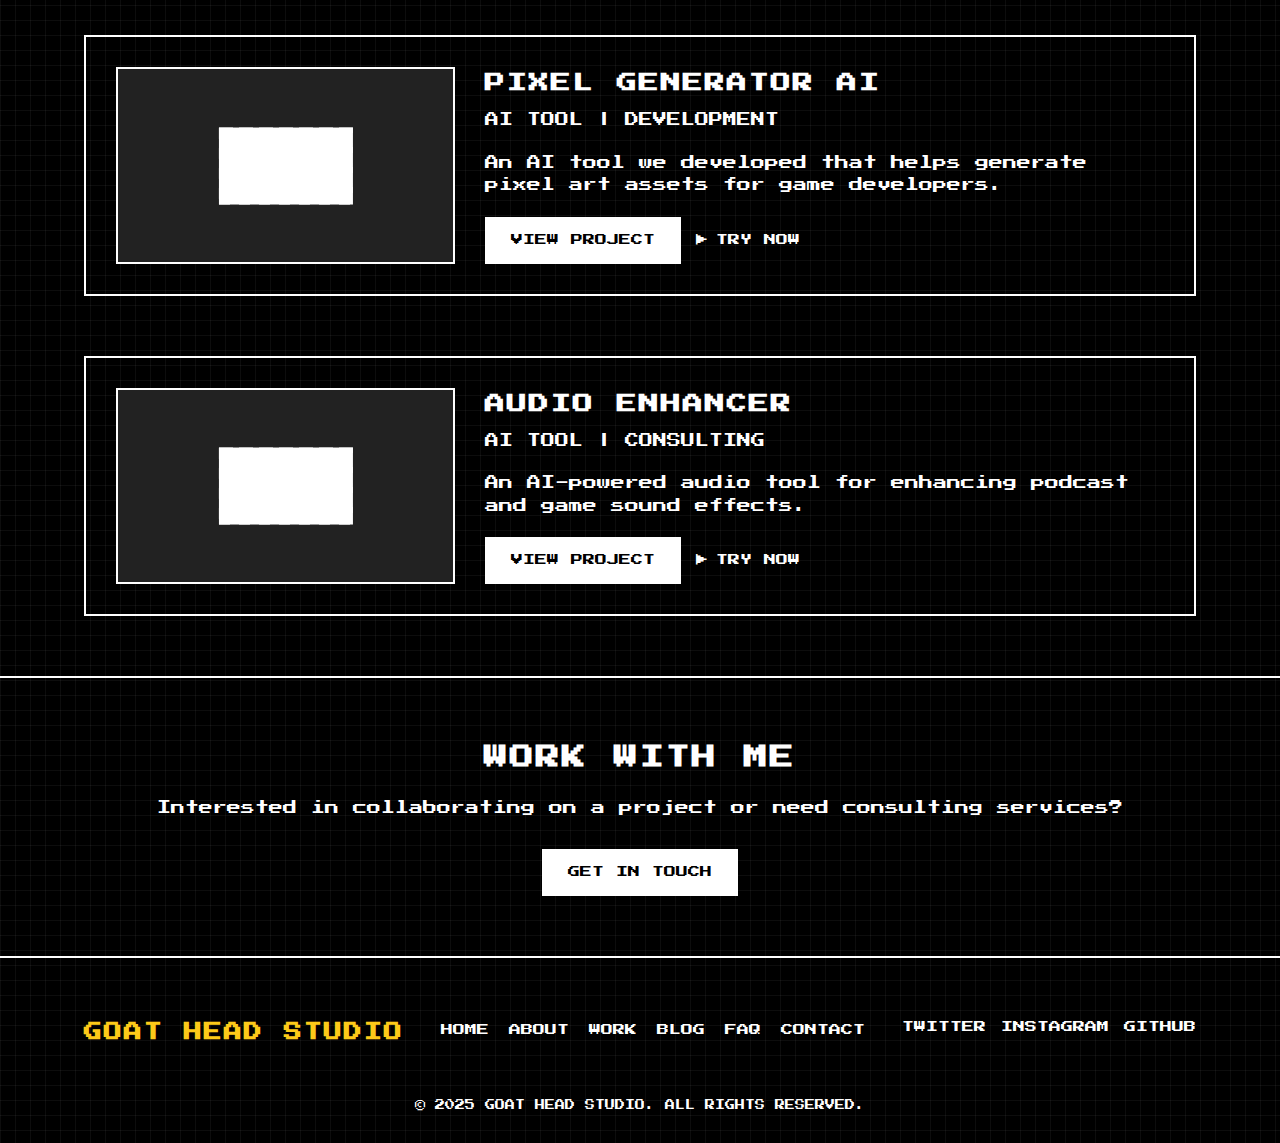
<file: showcase.html>
<!DOCTYPE html>
<html lang="en">
<head>
    <meta charset="UTF-8">
    <meta name="viewport" content="width=device-width, initial-scale=1.0">
    <title>Work - Goat Head Studio</title>
    <link rel="stylesheet" href="styles.css">
    <link rel="stylesheet" href="https://fonts.googleapis.com/css2?family=Press+Start+2P&display=swap">
</head>
<body>
    <header>
        <div class="container">
            <div class="logo">GOAT HEAD STUDIO</div>
            <nav>
                <ul>
                    <li><a href="index.html">HOME</a></li>
                    <li><a href="about.html">ABOUT</a></li>
                    <li><a href="showcase.html">WORK</a></li>
                    <li><a href="blog.html">BLOG</a></li>
                    <li><a href="faq.html">FAQ</a></li>
                    <li><a href="contact.html">CONTACT</a></li>
                </ul>
            </nav>
        </div>
    </header>

    <main>
        <section class="page-header">
            <div class="container">
                <h1>MY WORK</h1>
            </div>
        </section>

        <section class="showcase-filters">
            <div class="container">
                <div class="filter-buttons">
                    <button class="filter-btn active" data-filter="all">ALL</button>
                    <button class="filter-btn" data-filter="games">GAMES</button>
                    <button class="filter-btn" data-filter="podcasts">PODCASTS</button>
                    <button class="filter-btn" data-filter="ai-tools">AI TOOLS</button>
                </div>
            </div>
        </section>

        <section class="showcase-grid">
            <div class="container">
                <div class="project-item" data-category="games">
                    <div class="project-image">
                        <div class="pixel-placeholder"></div>
                    </div>
                    <div class="project-info">
                        <h2>PIXEL DUNGEON</h2>
                        <p class="project-category">GAME | ROGUELIKE</p>
                        <p>A procedurally generated dungeon crawler with permadeath and satisfying combat loops.</p>
                        <div class="project-links">
                            <a href="#" class="btn">VIEW PROJECT</a>
                            <a href="#" class="play-now">PLAY NOW</a>
                        </div>
                    </div>
                </div>

                <div class="project-item" data-category="games">
                    <div class="project-image">
                        <div class="pixel-placeholder"></div>
                    </div>
                    <div class="project-info">
                        <h2>BOUNCE BACK</h2>
                        <p class="project-category">GAME | ARCADE</p>
                        <p>A hypnotic ball-bouncing arcade game with a focus on perfect timing and scoring combos.</p>
                        <div class="project-links">
                            <a href="#" class="btn">VIEW PROJECT</a>
                            <a href="#" class="play-now">PLAY NOW</a>
                        </div>
                    </div>
                </div>

                <div class="project-item" data-category="podcasts">
                    <div class="project-image">
                        <div class="pixel-placeholder"></div>
                    </div>
                    <div class="project-info">
                        <h2>INDIE DEV STORIES</h2>
                        <p class="project-category">PODCAST | CONSULTING</p>
                        <p>A podcast series we helped produce about independent game developers and their journey.</p>
                        <div class="project-links">
                            <a href="#" class="btn">VIEW PROJECT</a>
                            <a href="#" class="listen-now">LISTEN NOW</a>
                        </div>
                    </div>
                </div>

                <div class="project-item" data-category="podcasts">
                    <div class="project-image">
                        <div class="pixel-placeholder"></div>
                    </div>
                    <div class="project-info">
                        <h2>TECH TALK RADIO</h2>
                        <p class="project-category">PODCAST | PRODUCTION</p>
                        <p>A weekly tech podcast discussing the latest in gaming, AI, and tech culture.</p>
                        <div class="project-links">
                            <a href="#" class="btn">VIEW PROJECT</a>
                            <a href="#" class="listen-now">LISTEN NOW</a>
                        </div>
                    </div>
                </div>

                <div class="project-item" data-category="ai-tools">
                    <div class="project-image">
                        <div class="pixel-placeholder"></div>
                    </div>
                    <div class="project-info">
                        <h2>PIXEL GENERATOR AI</h2>
                        <p class="project-category">AI TOOL | DEVELOPMENT</p>
                        <p>An AI tool we developed that helps generate pixel art assets for game developers.</p>
                        <div class="project-links">
                            <a href="#" class="btn">VIEW PROJECT</a>
                            <a href="#" class="try-now">TRY NOW</a>
                        </div>
                    </div>
                </div>

                <div class="project-item" data-category="ai-tools">
                    <div class="project-image">
                        <div class="pixel-placeholder"></div>
                    </div>
                    <div class="project-info">
                        <h2>AUDIO ENHANCER</h2>
                        <p class="project-category">AI TOOL | CONSULTING</p>
                        <p>An AI-powered audio tool for enhancing podcast and game sound effects.</p>
                        <div class="project-links">
                            <a href="#" class="btn">VIEW PROJECT</a>
                            <a href="#" class="try-now">TRY NOW</a>
                        </div>
                    </div>
                </div>
            </div>
        </section>

        <section class="cta-section">
            <div class="container">
                <h2>WORK WITH ME</h2>
                <p>Interested in collaborating on a project or need consulting services?</p>
                <a href="contact.html" class="btn">GET IN TOUCH</a>
            </div>
        </section>
    </main>

    <footer>
        <div class="container">
            <div class="footer-content">
                <div class="footer-logo">GOAT HEAD STUDIO</div>
                <div class="footer-links">
                    <ul>
                        <li><a href="index.html">HOME</a></li>
                        <li><a href="about.html">ABOUT</a></li>
                        <li><a href="showcase.html">WORK</a></li>
                        <li><a href="blog.html">BLOG</a></li>
                        <li><a href="faq.html">FAQ</a></li>
                        <li><a href="contact.html">CONTACT</a></li>
                    </ul>
                </div>
                <div class="social-links">
                    <a href="#" class="social-icon">TWITTER</a>
                    <a href="#" class="social-icon">INSTAGRAM</a>
                    <a href="#" class="social-icon">GITHUB</a>
                </div>
            </div>
            <div class="copyright">
                © 2025 GOAT HEAD STUDIO. ALL RIGHTS RESERVED.
            </div>
        </div>
    </footer>

    <script src="scripts.js"></script>
</body>
</html>
</file>
<file: styles.css>
/* Base Styles */
:root {
    --color-black: #000000;
    --color-white: #FFFFFF;
    --color-light-gray: #EEEEEE;
    --color-dark-gray: #222222;
    --color-accent: #FDCA19; /* Fallout terminal amber */
    --font-pixel: 'Press Start 2P', cursive;
}

* {
    margin: 0;
    padding: 0;
    box-sizing: border-box;
}

html {
    scroll-behavior: smooth;
}

body {
    font-family: var(--font-pixel);
    background-color: var(--color-black);
    color: var(--color-white);
    line-height: 1.6;
    font-size: 14px;
    background-image: 
        linear-gradient(to right, rgba(255,255,255,0.05) 1px, transparent 1px),
        linear-gradient(to bottom, rgba(255,255,255,0.05) 1px, transparent 1px);
    background-size: 15px 15px;
}

.container {
    width: 90%;
    max-width: 1200px;
    margin: 0 auto;
    padding: 0 20px;
}

img {
    max-width: 100%;
    height: auto;
    image-rendering: pixelated;
}

a {
    color: var(--color-white);
    text-decoration: none;
    transition: all 0.3s ease;
}

a:hover {
    color: var(--color-light-gray);
}

button, .btn {
    font-family: var(--font-pixel);
    background-color: var(--color-white);
    color: var(--color-black);
    border: none;
    padding: 12px 24px;
    cursor: pointer;
    text-transform: uppercase;
    text-decoration: none;
    display: inline-block;
    transition: all 0.3s ease;
    font-size: 12px;
    position: relative;
    border: 2px solid var(--color-white);
}

button:hover, .btn:hover {
    background-color: var(--color-black);
    color: var(--color-white);
}

/* CRT Effect */
body::before {
    content: "";
    display: block;
    position: fixed;
    top: 0;
    left: 0;
    width: 100%;
    height: 100%;
    background: 
        repeating-linear-gradient(
            0deg,
            rgba(0, 0, 0, 0.15),
            rgba(0, 0, 0, 0.15) 1px,
            transparent 1px,
            transparent 2px
        );
    pointer-events: none;
    z-index: 9999;
    opacity: 0.4;
}

/* Header */
header {
    padding: 20px 0;
    border-bottom: 2px solid var(--color-white);
    position: relative;
}

.logo {
    font-size: 18px;
    font-weight: bold;
    letter-spacing: 2px;
    color: var(--color-accent);
}

nav ul {
    display: flex;
    list-style: none;
    margin-top: 20px;
}

nav ul li {
    margin-right: 20px;
}

nav ul li:last-child {
    margin-right: 0;
}

nav ul li a {
    font-size: 12px;
    position: relative;
}

nav ul li a::after {
    content: "";
    position: absolute;
    bottom: -5px;
    left: 0;
    width: 0;
    height: 2px;
    background-color: var(--color-white);
    transition: width 0.3s ease;
}

nav ul li a:hover::after {
    width: 100%;
}

@media (min-width: 768px) {
    header .container {
        display: flex;
        justify-content: space-between;
        align-items: center;
    }

    nav ul {
        margin-top: 0;
    }
}

/* Hero Section */
.hero {
    padding: 80px 0;
    text-align: center;
    border-bottom: 2px solid var(--color-accent);
    position: relative;
}

.hero::after {
    content: "";
    position: absolute;
    bottom: -2px;
    left: 0;
    width: 100%;
    height: 2px;
    background-color: var(--color-accent);
}

.hero h1 {
    font-size: 32px;
    margin-bottom: 30px;
    text-transform: uppercase;
    letter-spacing: 3px;
}

.hero-text {
    margin-bottom: 40px;
}

.hero-text p {
    margin-bottom: 10px;
    font-size: 14px;
}

.cta-buttons {
    display: flex;
    justify-content: center;
    gap: 20px;
    flex-wrap: wrap;
}

/* Glitch Effect */
.glitch {
    position: relative;
}

.glitch::before,
.glitch::after {
    content: attr(data-text);
    position: absolute;
    top: 0;
    left: 0;
    width: 100%;
    height: 100%;
    z-index: -1;
}

.glitch::before {
    color: var(--color-accent);
    animation: glitch-anim 2s infinite linear alternate-reverse;
}

.glitch::after {
    color: var(--color-white);
    animation: glitch-anim 3s infinite linear alternate-reverse;
}

@keyframes glitch-anim {
    0% {
        transform: translate(0);
    }
    20% {
        transform: translate(-3px, 3px);
    }
    40% {
        transform: translate(-3px, -3px);
    }
    60% {
        transform: translate(3px, 3px);
    }
    80% {
        transform: translate(3px, -3px);
    }
    100% {
        transform: translate(0);
    }
}

/* Features Section */
.features {
    padding: 80px 0;
    border-bottom: 2px solid var(--color-white);
}

.features .container {
    display: grid;
    grid-template-columns: 1fr;
    gap: 40px;
}

.feature-box {
    border: 2px solid var(--color-white);
    padding: 30px;
    text-align: center;
}

.feature-box h2 {
    margin-bottom: 15px;
    font-size: 16px;
    letter-spacing: 2px;
    color: var(--color-accent);
}

.feature-box p {
    font-size: 12px;
}

@media (min-width: 768px) {
    .features .container {
        grid-template-columns: repeat(3, 1fr);
    }
}

/* Latest News Section */
.latest-news {
    padding: 80px 0;
    border-bottom: 2px solid var(--color-white);
}

.latest-news h2 {
    text-align: center;
    margin-bottom: 30px;
    font-size: 20px;
    letter-spacing: 2px;
    color: var(--color-accent);
}

.news-grid {
    display: grid;
    grid-template-columns: 1fr;
    gap: 30px;
}

.news-item {
    border: 2px solid var(--color-white);
    padding: 30px;
    transition: all 0.3s ease;
}

.news-item:hover {
    background-color: var(--color-dark-gray);
}

.news-date {
    font-size: 12px;
    margin-bottom: 10px;
    display: block;
}

.news-item h3 {
    margin-bottom: 15px;
    font-size: 16px;
    letter-spacing: 1px;
}

.news-item p {
    margin-bottom: 20px;
    font-size: 12px;
}

.read-more {
    font-size: 12px;
}

.read-more::after {
    content: " →";
    transition: all 0.3s ease;
}

.read-more:hover::after {
    margin-left: 5px;
}

@media (min-width: 768px) {
    .news-grid {
        grid-template-columns: repeat(3, 1fr);
    }
}

/* Footer */
footer {
    padding: 60px 0 30px;
    border-top: 2px solid var(--color-white);
}

.footer-content {
    display: flex;
    flex-direction: column;
    align-items: center;
    margin-bottom: 30px;
}

.footer-logo {
    font-size: 18px;
    font-weight: bold;
    margin-bottom: 20px;
    letter-spacing: 2px;
    color: var(--color-accent);
}

.footer-links ul {
    display: flex;
    list-style: none;
    flex-wrap: wrap;
    justify-content: center;
    margin-bottom: 20px;
}

.footer-links ul li {
    margin: 0 10px 10px;
}

.footer-links ul li a {
    font-size: 12px;
}

.social-links {
    display: flex;
    gap: 15px;
}

.social-icon {
    font-size: 12px;
}

.copyright {
    text-align: center;
    font-size: 10px;
    margin-top: 30px;
}

@media (min-width: 768px) {
    .footer-content {
        flex-direction: row;
        justify-content: space-between;
        align-items: flex-start;
    }

    .footer-links ul {
        margin-bottom: 0;
    }
}

/* Page Header */
.page-header {
    padding: 60px 0;
    text-align: center;
    border-bottom: 2px solid var(--color-white);
}

.page-header h1 {
    font-size: 32px;
    letter-spacing: 3px;
    color: var(--color-accent);
}

/* About Page */
.about-content {
    padding: 60px 0;
    border-bottom: 2px solid var(--color-white);
}

.about-intro,
.about-mission {
    margin-bottom: 60px;
}

.about-intro h2,
.about-mission h2,
.about-services h2,
.team-section h2 {
    font-size: 24px;
    margin-bottom: 30px;
    letter-spacing: 2px;
}

.about-intro p,
.about-mission p {
    margin-bottom: 20px;
    font-size: 14px;
}

.services-grid {
    display: grid;
    grid-template-columns: 1fr;
    gap: 30px;
    margin-top: 40px;
}

.service-item {
    border: 2px solid var(--color-white);
    padding: 30px;
}

.service-item h3 {
    margin-bottom: 20px;
    font-size: 18px;
    letter-spacing: 2px;
}

.service-item p {
    font-size: 12px;
}

.team-section {
    margin-top: 60px;
}

.team-grid {
    display: grid;
    grid-template-columns: 1fr;
    gap: 30px;
    margin-top: 40px;
}

.team-member {
    border: 2px solid var(--color-white);
    padding: 30px;
    text-align: center;
}

.member-avatar {
    width: 100px;
    height: 100px;
    margin: 0 auto 20px;
    background-color: var(--color-white);
    border: 2px solid var(--color-white);
    image-rendering: pixelated;
}

.team-member h3 {
    margin-bottom: 10px;
    font-size: 18px;
    letter-spacing: 2px;
}

.member-title {
    font-size: 12px;
    margin-bottom: 20px;
}

.team-member p {
    font-size: 12px;
}

@media (min-width: 768px) {
    .services-grid {
        grid-template-columns: repeat(3, 1fr);
    }

    .team-grid {
        grid-template-columns: repeat(3, 1fr);
    }
}

/* Showcase Page */
.showcase-filters {
    padding: 40px 0;
    text-align: center;
}

.filter-buttons {
    display: flex;
    justify-content: center;
    flex-wrap: wrap;
    gap: 10px;
}

.filter-btn {
    padding: 8px 15px;
    font-size: 10px;
    background-color: transparent;
    color: var(--color-white);
    border: 2px solid var(--color-white);
}

.filter-btn.active,
.filter-btn:hover {
    background-color: var(--color-white);
    color: var(--color-black);
}

.showcase-grid {
    padding: 0 0 60px;
    border-bottom: 2px solid var(--color-white);
}

.project-item {
    display: grid;
    grid-template-columns: 1fr;
    gap: 30px;
    margin-bottom: 60px;
    border: 2px solid var(--color-white);
    padding: 30px;
}

.project-item:last-child {
    margin-bottom: 0;
}

.project-image {
    position: relative;
    width: 100%;
    padding-bottom: 56.25%; /* 16:9 Aspect Ratio */
}

.pixel-placeholder {
    position: absolute;
    top: 0;
    left: 0;
    width: 100%;
    height: 100%;
    background-color: var(--color-dark-gray);
    border: 2px solid var(--color-white);
}

.project-info h2 {
    margin-bottom: 10px;
    font-size: 20px;
    letter-spacing: 2px;
}

.project-category {
    font-size: 12px;
    margin-bottom: 20px;
}

.project-info p {
    margin-bottom: 20px;
    font-size: 14px;
}

.project-links {
    display: flex;
    gap: 15px;
    flex-wrap: wrap;
}

.play-now,
.listen-now,
.try-now {
    font-size: 12px;
    display: inline-flex;
    align-items: center;
}

.play-now::before,
.listen-now::before,
.try-now::before {
    content: "▶";
    margin-right: 8px;
}

.cta-section {
    padding: 60px 0;
    text-align: center;
}

.cta-section h2 {
    margin-bottom: 20px;
    font-size: 24px;
    letter-spacing: 2px;
}

.cta-section p {
    margin-bottom: 30px;
    font-size: 14px;
}

@media (min-width: 768px) {
    .project-item {
        grid-template-columns: 1fr 2fr;
    }
}

/* Blog Page */
.blog-filters {
    padding: 40px 0;
    text-align: center;
}

.blog-grid {
    padding: 0 0 60px;
    display: grid;
    grid-template-columns: 1fr;
    gap: 40px;
    border-bottom: 2px solid var(--color-white);
}

.blog-post {
    border: 2px solid var(--color-white);
    display: grid;
    grid-template-columns: 1fr;
    transition: all 0.3s ease;
}

.blog-post:hover {
    background-color: var(--color-dark-gray);
}

.blog-post.featured {
    border-width: 4px;
}

.post-image {
    position: relative;
    width: 100%;
    padding-bottom: 56.25%; /* 16:9 Aspect Ratio */
}

.post-content {
    padding: 30px;
}

.post-date,
.post-category {
    display: inline-block;
    font-size: 12px;
    margin-right: 15px;
    margin-bottom: 15px;
}

.post-content h2 {
    margin-bottom: 15px;
    font-size: 18px;
    letter-spacing: 1px;
}

.post-content p {
    margin-bottom: 20px;
    font-size: 14px;
}

.pagination {
    padding: 40px 0;
    text-align: center;
}

.pagination-controls {
    display: flex;
    justify-content: center;
    align-items: center;
}

.pagination-prev,
.pagination-next {
    font-size: 12px;
}

.pagination-prev.disabled,
.pagination-next.disabled {
    opacity: 0.5;
    pointer-events: none;
}

.pagination-numbers {
    display: flex;
    margin: 0 20px;
}

.pagination-number {
    width: 30px;
    height: 30px;
    display: flex;
    align-items: center;
    justify-content: center;
    margin: 0 5px;
    border: 1px solid var(--color-white);
    font-size: 12px;
}

.pagination-number.active {
    background-color: var(--color-white);
    color: var(--color-black);
}

.newsletter {
    padding: 60px 0;
    text-align: center;
}

.newsletter h2 {
    margin-bottom: 20px;
    font-size: 24px;
    letter-spacing: 2px;
}

.newsletter p {
    margin-bottom: 30px;
    font-size: 14px;
}

.newsletter-form {
    display: flex;
    flex-direction: column;
    max-width: 500px;
    margin: 0 auto;
    gap: 20px;
}

.newsletter-input {
    padding: 12px;
    font-family: var(--font-pixel);
    border: 2px solid var(--color-white);
    background-color: var(--color-black);
    color: var(--color-white);
    font-size: 12px;
}

@media (min-width: 768px) {
    .blog-grid {
        grid-template-columns: repeat(2, 1fr);
    }

    .blog-post.featured {
        grid-column: span 2;
        grid-template-columns: 1fr 1fr;
    }

    .blog-post.featured .post-image {
        height: 100%;
        padding-bottom: 0;
    }

    .newsletter-form {
        flex-direction: row;
    }
}

/* Contact Page */
.contact-content {
    padding: 60px 0;
    border-bottom: 2px solid var(--color-white);
}

.contact-content .container {
    display: grid;
    grid-template-columns: 1fr;
    gap: 40px;
}

.contact-info h2,
.contact-form-container h2 {
    margin-bottom: 30px;
    font-size: 24px;
    letter-spacing: 2px;
}

.contact-info p {
    margin-bottom: 30px;
    font-size: 14px;
}

.contact-methods {
    display: grid;
    grid-template-columns: 1fr;
    gap: 30px;
}

.contact-method h3 {
    margin-bottom: 10px;
    font-size: 16px;
    letter-spacing: 1px;
}

.contact-method p {
    margin-bottom: 0;
    font-size: 14px;
}

.contact-form {
    display: grid;
    gap: 20px;
}

.form-group {
    display: flex;
    flex-direction: column;
    gap: 10px;
}

.form-group label {
    font-size: 12px;
}

.form-group input,
.form-group select,
.form-group textarea {
    padding: 12px;
    font-family: var(--font-pixel);
    border: 2px solid var(--color-white);
    background-color: var(--color-black);
    color: var(--color-white);
    font-size: 12px;
}

.faq-section {
    padding: 60px 0;
}

.faq-section h2 {
    text-align: center;
    margin-bottom: 40px;
    font-size: 24px;
    letter-spacing: 2px;
}

.faq-grid {
    display: grid;
    grid-template-columns: 1fr;
    gap: 30px;
}

.faq-item {
    border: 2px solid var(--color-white);
    padding: 30px;
}

.faq-item h3 {
    margin-bottom: 15px;
    font-size: 16px;
    letter-spacing: 1px;
}

.faq-item p {
    font-size: 14px;
}

@media (min-width: 768px) {
    .contact-content .container {
        grid-template-columns: 1fr 1fr;
    }

    .contact-methods {
        grid-template-columns: repeat(3, 1fr);
    }

    .faq-grid {
        grid-template-columns: repeat(2, 1fr);
    }
}

/* Pixelated Elements */
.pixel-placeholder::before,
.pixel-placeholder::after {
    content: "";
    position: absolute;
    background-color: var(--color-white);
    image-rendering: pixelated;
}

.pixel-placeholder::before {
    top: 50%;
    left: 50%;
    transform: translate(-50%, -50%);
    width: 40%;
    height: 40%;
    background-size: 20px 20px;
    background-image: repeating-linear-gradient(
        45deg,
        var(--color-white) 0px,
        var(--color-white) 10px,
        transparent 10px,
        transparent 20px
    );
}

/* Animations */
@keyframes blink {
    0%, 100% {
        opacity: 1;
    }
    50% {
        opacity: 0;
    }
}

.cursor-blink::after {
    content: "_";
    animation: blink 1s step-end infinite;
}

/* JavaScript functionality styles */
[data-category] {
    transition: all 0.5s ease;
}

[data-filter]:not(.active) {
    opacity: 0.7;
}

/* Responsive adjustments */
@media (max-width: 480px) {
    .hero h1 {
        font-size: 24px;
    }

    button, .btn {
        padding: 10px 20px;
        font-size: 10px;
    }
}

/* Loading animation */
.loading {
    position: fixed;
    top: 0;
    left: 0;
    width: 100%;
    height: 100%;
    background-color: var(--color-black);
    display: flex;
    justify-content: center;
    align-items: center;
    z-index: 9999;
}

.loading-text {
    font-size: 24px;
    letter-spacing: 2px;
    color: var(--color-accent);
}

.loading-text::after {
    content: "...";
    animation: dots 1.5s steps(4, end) infinite;
}

@keyframes dots {
    0%, 20% {
        content: ".";
    }
    40%, 60% {
        content: "..";
    }
    80%, 100% {
        content: "...";
    }
}

/* FAQ Page Styles */
.faq-content {
    padding: 40px 0;
}

.faq-intro {
    text-align: center;
    max-width: 800px;
    margin: 0 auto 40px;
}

.faq-intro h2 {
    margin-bottom: 20px;
    color: var(--color-white);
}

.faq-intro p {
    margin-bottom: 20px;
    font-size: 14px;
    line-height: 1.8;
}

.faq-intro a {
    color: var(--color-accent);
    transition: all 0.3s ease;
}

.faq-intro a:hover {
    text-decoration: underline;
}

.faq-categories {
    margin-bottom: 40px;
    text-align: center;
}

.category-buttons {
    display: flex;
    flex-wrap: wrap;
    justify-content: center;
    gap: 15px;
}

.category-btn {
    font-family: var(--font-pixel);
    background-color: transparent;
    color: var(--color-white);
    border: 2px solid var(--color-white);
    padding: 10px 15px;
    font-size: 11px;
    cursor: pointer;
    transition: all 0.3s ease;
}

.category-btn:hover, 
.category-btn.active {
    background-color: var(--color-accent);
    color: var(--color-black);
    border-color: var(--color-accent);
}

.faq-grid {
    display: grid;
    grid-template-columns: 1fr;
    gap: 25px;
    max-width: 900px;
    margin: 0 auto;
}

.faq-item {
    border: 2px solid var(--color-white);
    padding: 25px;
    transition: all 0.3s ease;
    cursor: pointer;
}

.faq-item:hover {
    border-color: var(--color-accent);
    box-shadow: 0 0 15px rgba(253, 202, 25, 0.3);
}

.faq-item h3 {
    margin-bottom: 15px;
    font-size: 14px;
    letter-spacing: 1px;
    color: var(--color-accent);
    position: relative;
    padding-right: 30px;
}

.faq-item h3::after {
    content: "+";
    position: absolute;
    right: 5px;
    top: 0;
    font-size: 18px;
    transition: all 0.3s ease;
}

.faq-item.active h3::after {
    content: "-";
}

.faq-answer {
    font-size: 12px;
    line-height: 1.7;
    max-height: 0;
    overflow: hidden;
    transition: max-height 0.3s ease-out;
}

.faq-item.active .faq-answer {
    max-height: 500px;
}

.faq-grid.expanded .faq-answer {
    max-height: 500px;
}

@media (min-width: 768px) {
    .faq-item h3 {
        font-size: 16px;
    }
    
    .faq-answer {
        font-size: 13px;
    }
}

/* Availability section on contact page */
.availability-section {
    padding: 50px 0;
    border-top: 2px solid var(--color-accent);
    margin-top: 40px;
}

.availability-section h2 {
    text-align: center;
    margin-bottom: 30px;
    color: var(--color-white);
}

.availability-info {
    max-width: 800px;
    margin: 0 auto;
    text-align: center;
}

.availability-info p {
    margin-bottom: 15px;
    font-size: 13px;
    line-height: 1.7;
}

.availability-info a {
    color: var(--color-accent);
    transition: all 0.3s ease;
}

.availability-info a:hover {
    text-decoration: underline;
}

/* Fix font sizes for consistency */
@media (min-width: 768px) {
    .logo {
        font-size: 18px;
    }
    
    .footer-logo {
        font-size: 18px;
    }
    
    .page-header h1 {
        font-size: 32px;
        letter-spacing: 3px;
    }
    
    .loading-text {
        font-size: 24px;
    }
}
</file>
